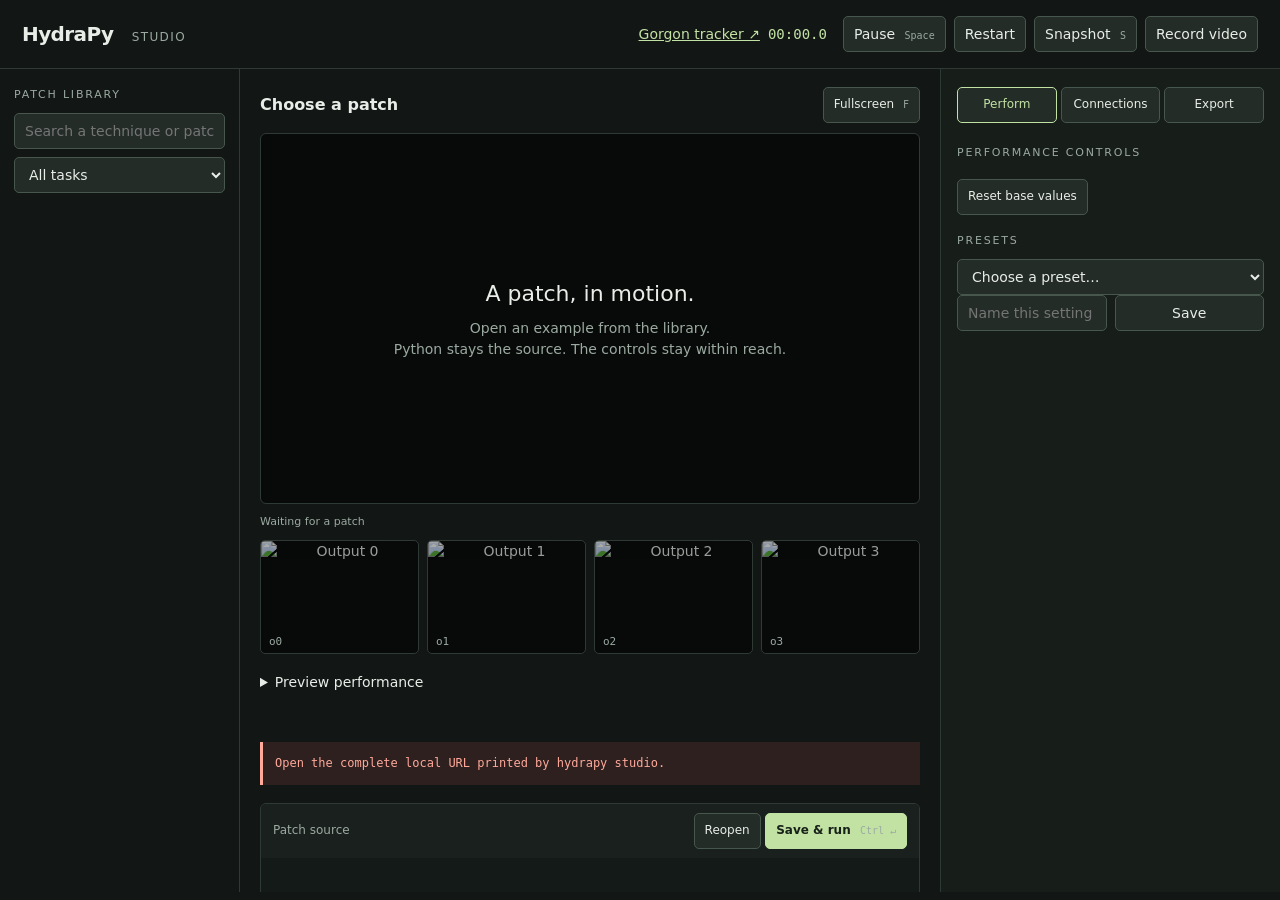
<file: hydrapy/studio.html>
<!doctype html>
<html lang="en">
<head>
<meta charset="utf-8"><meta name="viewport" content="width=device-width, initial-scale=1">
<title>HydraPy Studio</title>
<style>
:root{color-scheme:dark;--bg:#121615;--panel:#1a201e;--line:#303a35;--ink:#e8ede7;--muted:#9baaa1;--accent:#c2e2a4;--warning:#efbf79;--error:#ffa99b}*{box-sizing:border-box}body{margin:0;background:var(--bg);color:var(--ink);font:14px/1.45 system-ui,sans-serif}button,input,select,textarea{font:inherit}button,select,input{background:#232c27;color:var(--ink);border:1px solid #48574d;border-radius:5px;min-height:36px;padding:6px 10px}button{cursor:pointer}button:hover{border-color:var(--accent);background:#2d3b31}button:disabled{opacity:.45;cursor:wait}button.primary{background:var(--accent);border-color:var(--accent);color:#172019;font-weight:650}button.active{border-color:var(--accent);color:var(--accent)}button.danger{border-color:var(--error);color:var(--error)}button:focus-visible,input:focus-visible,textarea:focus-visible,select:focus-visible{outline:2px solid var(--accent);outline-offset:2px}input[type=range]{accent-color:var(--accent);padding:0;min-height:30px;width:100%}input[type=checkbox]{min-height:auto}a{color:var(--accent)}header{display:flex;align-items:center;justify-content:space-between;gap:20px;padding:16px 22px;border-bottom:1px solid var(--line)}.brand{font-size:20px;font-weight:650;letter-spacing:-.6px}.brand span{font-size:12px;font-weight:450;letter-spacing:1.4px;color:var(--muted);margin-left:12px;text-transform:uppercase}.transport{display:flex;align-items:center;gap:8px}.clock{font:14px ui-monospace,monospace;color:var(--accent);margin-right:8px}.layout{display:grid;grid-template-columns:240px minmax(380px,1fr) 340px;height:calc(100vh - 77px)}aside{min-height:0;overflow-y:auto}.library{border-right:1px solid var(--line);padding:18px 14px}.eyebrow{font-size:11px;letter-spacing:1.8px;text-transform:uppercase;color:var(--muted);margin-bottom:10px}.library input,.library select{width:100%;margin-bottom:8px}.library .count{font-size:12px;color:var(--muted);margin:10px 0}.patch-card{display:block;text-align:left;width:100%;margin-bottom:8px;padding:11px;background:var(--panel);border-color:var(--line)}.patch-card.current{border-color:var(--accent)}.patch-card img{display:block;width:100%;aspect-ratio:16/9;object-fit:cover;border-radius:3px;margin-bottom:8px}.patch-card strong{display:block;font-size:13px;font-weight:550}.patch-card small{display:block;color:var(--muted);font-size:11px;margin-top:5px}.tag{color:var(--accent)!important}.main{overflow:auto;min-height:0;padding:18px 20px}.title-row{display:flex;align-items:center;justify-content:space-between;margin-bottom:10px;gap:12px}.title-row h1{font-size:16px;margin:0;font-weight:550;overflow:hidden;text-overflow:ellipsis;white-space:nowrap}.subtle{color:var(--muted);font-size:12px}.preview{background:#080a09;position:relative;aspect-ratio:16/9;display:flex;align-items:center;justify-content:center;border:1px solid var(--line);border-radius:6px;overflow:hidden}.preview>img{width:100%;height:100%;object-fit:contain}.preview>img:not([src]){display:none}.preview .empty{position:absolute;text-align:center;color:var(--muted);padding:24px}.preview .empty strong{display:block;color:var(--ink);font-weight:500;font-size:22px;margin-bottom:8px}.preview:fullscreen{width:100vw;height:100vh;background:#000}.status-strip{display:flex;gap:12px;flex-wrap:wrap;font-size:11px;color:var(--muted);padding:10px 0}.status-strip .on{color:var(--accent)}.status-strip .off{color:var(--warning)}.outputs{display:grid;grid-template-columns:repeat(4,1fr);gap:8px}.output{position:relative;padding:0;overflow:hidden;background:#080a09;border-color:var(--line)}.output img{display:block;width:100%;aspect-ratio:16/9;object-fit:contain;opacity:.65}.output.active img{opacity:1}.output span{display:block;font:11px ui-monospace,monospace;text-align:left;padding:5px 8px;color:var(--muted)}.output.active span{color:var(--accent)}.editor{margin-top:18px;border:1px solid var(--line);border-radius:6px;overflow:hidden}.editor-head{display:flex;justify-content:space-between;align-items:center;background:var(--panel);padding:9px 12px;gap:10px}.editor-head label{font-size:12px;color:var(--muted)}textarea{display:block;width:100%;height:270px;resize:vertical;background:#141a17;color:#dce9db;padding:16px;border:0;outline:none;tab-size:4;line-height:1.7;font:12px/1.7 ui-monospace,SFMono-Regular,Consolas,monospace;white-space:pre;overflow:auto}.editor-foot{font-size:11px;color:var(--muted);padding:7px 12px;border-top:1px solid var(--line)}.inspector{border-left:1px solid var(--line);padding:18px 16px;background:#171d19}.tabs{display:flex;gap:4px;margin-bottom:22px}.tabs button{flex:1;font-size:12px;padding:6px}.section{margin:18px 0}.section label{display:block;color:var(--muted);font-size:12px;margin:9px 0 5px}.section input:not([type=range]),.section select{width:100%}.row{display:flex;align-items:center;gap:8px}.row>*{min-width:0;flex:1}.control{padding:15px 0;border-bottom:1px solid var(--line)}.control-head{display:flex;justify-content:space-between;align-items:center;gap:8px}.control-name{font-size:14px}.control-number{width:88px;min-height:32px;text-align:right;font-family:ui-monospace,monospace}.unit{color:var(--muted);font-size:11px}.control details{margin-top:6px;color:var(--muted);font-size:11px}.control details input,.control details select{font-size:11px;min-height:30px;padding:3px 6px;width:100%}.control details .row{margin-top:7px}.control .description{font-size:11px;color:var(--muted);margin:6px 0}.empty-controls{color:var(--muted);font-size:13px;padding:12px 0}.empty-controls code{color:var(--accent);display:block;white-space:pre-wrap;margin:14px 0;font-size:12px}.connection,.finding,.job{border:1px solid var(--line);padding:11px;border-radius:5px;margin:8px 0;font-size:12px}.connection .state{float:right;color:var(--warning)}.connection .state.active{color:var(--accent)}.connection .state.error{color:var(--error)}.connection pre{font:11px/1.5 ui-monospace,monospace;white-space:pre-wrap;word-break:break-word;color:var(--muted)}.finding strong{display:block;color:var(--warning);font-size:11px;margin-bottom:4px}.finding p{margin:4px 0;color:var(--muted)}progress{width:100%;accent-color:var(--accent);height:8px}.error-box{margin:12px 0;padding:12px;border-left:3px solid var(--error);background:#2e201e;color:var(--error);white-space:pre-wrap;max-height:230px;overflow:auto;font:12px/1.6 ui-monospace,monospace}.notice{color:var(--muted);font-size:12px;margin-top:12px;min-height:20px}.hidden{display:none!important}.shortcut{font:10px ui-monospace,monospace;color:var(--muted);margin-left:5px}.small{font-size:12px}.busy{opacity:.6}#toast{position:fixed;bottom:20px;left:50%;transform:translateX(-50%);max-width:min(700px,90vw);padding:12px 20px;background:#344738;border:1px solid var(--accent);box-shadow:0 4px 32px #0008;border-radius:6px;z-index:10}.library-toggle{display:none}@media(min-width:1600px){.layout{grid-template-columns:270px minmax(500px,1fr) 360px}.main{padding:24px 30px}textarea{height:330px}}@media(max-width:1050px){.layout{grid-template-columns:200px minmax(360px,1fr)}.inspector{grid-column:2;overflow:visible;border-top:1px solid var(--line)}.main{overflow:visible}.layout{height:auto}.library{grid-row:1/3;max-height:calc(100vh - 77px);position:sticky;top:0}.transport .shortcut{display:none}}@media(max-width:680px){header{padding:12px;flex-wrap:wrap;gap:8px}.brand span{display:none}.layout{display:block}.library{display:none;position:static;max-height:400px}.library.open{display:block}.library-toggle{display:block}.main{padding:12px}.inspector{border-left:0;padding:16px}.transport{gap:5px}.transport button{font-size:12px;padding:6px}.clock{font-size:12px}textarea{height:250px}}
</style>
</head>
<body>
<header><div class="brand">HydraPy <span>Studio</span></div><div class="transport"><a id="tracker-link" href="/tracker/">Gorgon tracker ↗</a><span class="clock" id="time">00:00.0</span><button id="play" title="Space to pause">Pause <span class="shortcut">Space</span></button><button id="restart" title="Restart simulation and clear feedback">Restart</button><button id="snapshot" title="Save current frame">Snapshot <span class="shortcut">S</span></button><button id="record">Record video</button></div></header>
<div class="layout">
<aside class="library" id="library"><div class="eyebrow">Patch library</div><input id="search" aria-label="Search patches" placeholder="Search a technique or patch…"><select id="category" aria-label="Filter patches by task"><option value="">All tasks</option><option>Recent</option></select><div class="count" id="count"></div><div id="patches"></div></aside>
<main class="main"><div class="title-row"><button class="library-toggle" id="browse">Patches</button><h1 id="patch-title">Choose a patch</h1><button id="fullscreen" class="small">Fullscreen <span class="shortcut">F</span></button></div>
<div class="preview" id="preview-box"><div class="empty" id="empty"><strong>A patch, in motion.</strong>Open an example from the library.<br>Python stays the source. The controls stay within reach.</div><img id="preview" alt="Live patch output"></div>
<div class="status-strip" id="status"><span>Waiting for a patch</span></div><div class="outputs" id="outputs"></div>
<details class="section"><summary>Preview performance</summary><label><input id="preview-profile" type="checkbox" style="width:auto"> Measure GPU render time</label><pre id="preview-metrics" class="subtle" style="white-space:pre-wrap">Waiting for preview frames.</pre></details>
<div class="notice" id="notice" role="status"></div><pre class="error-box hidden" id="error" role="alert"></pre>
<section class="editor"><div class="editor-head"><label for="source">Patch source <span id="dirty"></span></label><div><button id="reopen" class="small">Reopen</button> <button id="save" class="primary small">Save & run <span class="shortcut">Ctrl ↵</span></button></div></div><textarea id="source" spellcheck="false" autocapitalize="off" autocomplete="off" aria-label="Python patch source"></textarea><div class="editor-foot" id="editor-foot">Changes run when saved. Failed edits keep the previous patch.</div></section>
</main>
<aside class="inspector"><nav class="tabs" aria-label="Inspector"><button data-tab="perform" class="active">Perform</button><button data-tab="connections">Connections</button><button data-tab="export">Export</button></nav>
<section id="perform" class="tab"><div class="eyebrow">Performance controls</div><div id="controls"></div><div class="section"><button id="reset-controls" class="small">Reset base values</button></div><div class="section"><div class="eyebrow">Presets</div><select id="presets" aria-label="Saved presets"><option value="">Choose a preset…</option></select><div class="row"><input id="preset-name" aria-label="Preset name" placeholder="Name this setting"><button id="preset-save">Save</button></div></div></section>
<section id="connections" class="tab hidden"><div class="eyebrow">Connections</div><p class="subtle">Review the routes declared in your patch. Enable them when you are ready to connect.</p><button id="arm" class="primary">Enable connections</button><div id="routes"></div><div class="section"><button id="device-scan">List available devices</button><pre id="devices" class="subtle" style="white-space:pre-wrap"></pre></div></section>
<section id="export" class="tab hidden"><div class="eyebrow">Export the patch</div><p class="subtle">Offline exports start at zero with the current controls. Video recording captures the performance in real time.</p><div class="section"><div class="row"><div><label for="format">Format</label><select id="format"><option value="mp4">MP4 video</option><option value="html">Standalone HTML</option><option value="png">PNG at current time</option><option value="gif">Animated GIF</option></select></div><div><label for="backend">Renderer</label><select id="backend"><option value="gl">GL</option><option value="cpu">CPU</option></select></div></div><div class="row"><div><label for="seconds">Seconds</label><input id="seconds" type="number" value="10" min="0.01" step="1"></div><div><label for="fps">Frames / second</label><input id="fps" type="number" value="30" min="1" max="120"></div></div><div class="row"><div><label for="width">Width</label><input id="width" type="number" value="1280" min="16" max="4096"></div><div><label for="height">Height</label><input id="height" type="number" value="720" min="16" max="4096"></div></div><label for="encoder">Video encoder</label><select id="encoder"><option value="auto">Auto · hardware when available</option><option value="software">Software</option><option value="nvenc">NVIDIA NVENC</option><option value="videotoolbox">Apple VideoToolbox</option></select><label for="audio">Audio file (optional, within workspace)</label><input id="audio" placeholder="media/track.flac"><p class="subtle">The selected audio file is muxed into MP4. Without one, a declared Soundtrack is used if present.</p></div><div class="row"><button id="check">Check compatibility</button><button id="export-run" class="primary">Export</button></div><div id="compatibility"></div><div class="section"><div class="eyebrow">Jobs</div><div id="jobs"><p class="subtle">Exports appear here.</p></div></div></section>
</aside></div><div id="toast" role="status" class="hidden"></div>
<script>
'use strict';
const $ = id => document.getElementById(id),
  token = location.hash.slice(1);
$('tracker-link').href = '/tracker/#' + token;
let state = {},
  entries = [],
  editorPath = null,
  version = null,
  dirty = false,
  controlKey = '',
  routeKey = '',
  jobKey = '',
  imgURL = null,
  pollBusy = false,
  toastTimer;
const headers = {
  'X-Hydrapy-Token': token,
  'Content-Type': 'application/json'
};
const el = (tag, text, cls) => {
  let e = document.createElement(tag);
  if (text !== undefined) e.textContent = text;
  if (cls) e.className = cls;
  return e
};
async function api(name, data) {
  let r = await fetch('/api/' + name, {
    method: data === undefined ? 'GET' : 'POST',
    headers,
    body: data === undefined ? undefined : JSON.stringify(data)
  });
  let result = await r.json();
  if (!r.ok) throw new Error(result.error || r.statusText);
  return result
}

function toast(text) {
  $('toast').textContent = text;
  $('toast').classList.remove('hidden');
  clearTimeout(toastTimer);
  toastTimer = setTimeout(() => $('toast').classList.add('hidden'), 5000)
}
async function act(name, data = {}) {
  const changesPreview = ['load', 'save', 'restart', 'connections', 'output'].includes(name);
  try {
    if (changesPreview) {
      previewMutations++;
      previewKey = '';
      previewRevision++;
      if (previewController) previewController.abort();
    }
    return await api(name, data)
  } catch (e) {
    toast(e.message);
    throw e
  } finally {
    if (changesPreview) {
      previewMutations--;
      poll();
    }
  }
}

function markDirty(v) {
  dirty = v;
  $('dirty').textContent = v ? '· unsaved' : ''
}

function setSource(result) {
  editorPath = result.path;
  version = result.version;
  $('source').value = result.source;
  markDirty(false);
  $('editor-foot').textContent = result.path + ' · Ctrl/Cmd + Enter to save and run'
}
async function openPatch(path) {
  if (dirty && !confirm('Discard unsaved editor changes?')) return;
  try {
    let r = await act('source', {
      path
    });
    setSource(r);
    await act('load', {
      path
    });
    $('library').classList.remove('open');
    await presets()
  } catch (e) {}
}
async function reopen() {
  if (!editorPath) return;
  if (dirty && !confirm('Discard unsaved editor changes?')) return;
  try {
    setSource(await act('source', {
      path: editorPath
    }))
  } catch (e) {}
}
async function save() {
  if (!editorPath) return;
  let source = $('source').value;
  $('save').disabled = true;
  try {
    setSource(await act('save', {
      path: editorPath,
      version,
      source
    }));
    toast('Saved and running.')
  } catch (e) {
    try {
      let disk = await api('source', {
        path: editorPath
      });
      if (disk.source === source) {
        version = disk.version;
        markDirty(false)
      }
    } catch (_) {}
  } finally {
    $('save').disabled = false
  }
}

function drawLibrary() {
  let q = $('search').value.toLowerCase(),
    category = $('category').value;
  let rows = entries.filter(x => (x.title + ' ' + x.path + ' ' + x.description + ' ' + x.tags.join(' ')).toLowerCase().includes(q) && (!category || (category === 'Recent' ? (state.recent || []).includes(x.path) : x.tags.includes(category))));
  $('count').textContent = rows.length + ' patches';
  $('patches').replaceChildren();
  for (let p of rows) {
    let b = el('button', undefined, 'patch-card' + (p.path === state.path ? ' current' : ''));
    b.title = p.description;
    let img = p.preview ? el('img') : null;
    if (img) {
      img.alt = 'Preview of ' + p.title;
      fetch('/api/preview?path=' + encodeURIComponent(p.preview), {
        headers
      }).then(r => r.ok ? r.blob() : null).then(blob => {
        if (blob) {
          let u = URL.createObjectURL(blob);
          img.src = u;
          img.onload = () => URL.revokeObjectURL(u)
        }
      });
      b.append(img)
    }
    b.append(el('strong', p.title), el('small', p.tags.join(' · '), 'tag'), el('small', p.controls ? 'Performance controls' : 'Edit parameters in source'));
    b.onclick = () => openPatch(p.path);
    $('patches').append(b)
  }
}
async function loadCatalog() {
  let r = await api('catalog');
  entries = r.patches;
  let tags = [...new Set(entries.flatMap(x => x.tags))].sort();
  for (let t of tags) $('category').append(new Option(t, t));
  drawLibrary()
}

function renderControls() {
  let key = JSON.stringify([state.path, (state.controls || []).map(p => [p.name, p.min, p.max, p.step, p.scale, p.unit, p.group, p.description])]);
  if (key === controlKey) {
    for (let p of state.controls || []) {
      let box = [...$('controls').children].find(e => e.dataset.name === p.name);
      if (!box || box.contains(document.activeElement)) continue;
      box.querySelector('.control-number').value = p.value;
      box.querySelector('[type=range]').value = p.scale === 'log' ? Math.log(Math.max(p.min, p.value)) : p.value;
      let kind = box.querySelector('select');
      if (p.modulation === 'patch' && ![...kind.options].some(o => o.value === 'patch')) kind.append(new Option('Declared in patch', 'patch'));
      kind.value = p.modulation;
      let nums = box.querySelectorAll('details input');
      nums[0].value = p.depth;
      nums[1].value = p.rate
    }
    return
  }
  controlKey = key;
  $('controls').replaceChildren();
  if (!(state.controls || []).length) {
    let x = el('div', undefined, 'empty-controls');
    x.append(el('div', 'This patch has no exposed controls.'), el('code', "motion = Param('motion', 0.2,\n    min=0, max=2, unit='Hz')"), el('div', 'Use the named value in your chain. Only the controls you declare appear here.'));
    $('controls').append(x);
    return
  }
  let group = '';
  for (let p of state.controls) {
    if (p.group !== group) {
      $('controls').append(el('div', p.group, 'eyebrow'));
      group = p.group
    }
    let box = el('div', undefined, 'control');
    box.dataset.name = p.name;
    let head = el('div', undefined, 'control-head'),
      name = el('label', p.name, 'control-name'),
      n = el('input', undefined, 'control-number');
    n.type = 'number';
    n.step = p.step;
    n.value = p.value;
    n.setAttribute('aria-label', p.name + ' value');
    head.append(name, el('span', p.unit, 'unit'), n);
    let slider = el('input');
    slider.type = 'range';
    slider.setAttribute('aria-label', p.name);
    slider.min = p.scale === 'log' ? Math.log(p.min) : p.min;
    slider.max = p.scale === 'log' ? Math.log(p.max) : p.max;
    slider.step = p.scale === 'log' ? 'any' : p.step;
    slider.value = p.scale === 'log' ? Math.log(Math.max(p.min, p.value)) : p.value;
    let timer;

    function send(v) {
      n.value = v;
      clearTimeout(timer);
      timer = setTimeout(() => act('controls', {
        values: {
          [p.name]: {
            value: Number(v)
          }
        }
      }).catch(() => {}), 45)
    }
    slider.oninput = () => send(p.scale === 'log' ? Math.exp(Number(slider.value)) : Number(slider.value));
    n.onchange = () => {
      slider.value = p.scale === 'log' ? Math.log(Math.max(p.min, Number(n.value))) : n.value;
      send(n.value)
    };
    box.append(head, slider);
    if (p.description) box.append(el('div', p.description, 'description'));
    let details = el('details'),
      summary = el('summary', 'Modulation'),
      row = el('div', undefined, 'row'),
      kind = el('select'),
      depth = el('input'),
      rate = el('input');
    for (let k of ['none', 'lfo', 'beat', ...(p.declared ? ['patch'] : [])]) kind.append(new Option({
      none: 'None',
      lfo: 'Sine LFO',
      beat: 'Beat envelope',
      patch: 'Declared in patch'
    } [k], k));
    kind.value = p.modulation;
    kind.setAttribute('aria-label', p.name + ' modulation');
    depth.type = rate.type = 'number';
    depth.step = '0.01';
    rate.step = '0.01';
    rate.min = '0.001';
    depth.value = p.depth;
    rate.value = p.rate;
    depth.setAttribute('aria-label', p.name + ' modulation depth');
    rate.setAttribute('aria-label', p.name + ' modulation rate');
    depth.title = 'Depth in parameter units';
    rate.title = 'LFO: Hz. Beat envelope: cycles per beat.';
    for (let x of [kind, depth, rate]) x.onchange = () => act('controls', {
      values: {
        [p.name]: {
          modulation: kind.value,
          depth: Number(depth.value),
          rate: Number(rate.value)
        }
      }
    }).catch(() => {});
    row.append(kind, depth, rate);
    details.append(summary, row, el('p', 'Source · depth · rate. Slider bounds are suggestions.'));
    box.append(details);
    $('controls').append(box)
  }
}

function renderConnections() {
  let key = JSON.stringify(state.connections);
  if (key === routeKey) return;
  routeKey = key;
  $('routes').replaceChildren();
  for (let r of state.connections || []) {
    let box = el('div', undefined, 'connection');
    box.append(el('span', r.state, 'state ' + r.state), el('strong', r.kind), el('pre', r.description), el('div', r.channels.length ? 'Channels: ' + r.channels.join(', ') : ''));
    if (r.routes.length) box.append(el('pre', r.routes.join('\n')));
    if (r.error) box.append(el('div', r.error));
    $('routes').append(box)
  }
  if (!(state.connections || []).length) $('routes').append(el('p', 'No hardware or stream routes declared.', 'subtle'))
}

function renderJobs() {
  let key = JSON.stringify(state.jobs);
  if (key === jobKey) return;
  jobKey = key;
  if (!(state.jobs || []).length) return;
  $('jobs').replaceChildren();
  for (let j of [...state.jobs].reverse()) {
    let box = el('div', undefined, 'job');
    box.append(el('strong', j.format.toUpperCase() + ' · ' + j.state));
    if (j.state === 'running' || j.state === 'queued') {
      let p = el('progress');
      p.max = 1;
      p.value = j.progress || 0;
      box.append(p, el('div', Math.round((j.progress || 0) * 100) + '% ' + (j.encoder || '')))
    }
    if (j.state === 'error') box.append(el('p', j.error));
    if (j.state === 'done') {
      let b = el('button', 'Download');
      b.onclick = () => download(j.file);
      box.append(el('p', j.encoder || ''), b)
    }
    $('jobs').append(box)
  }
}
async function download(path) {
  try {
    let r = await fetch('/api/file?path=' + encodeURIComponent(path), {
      headers
    });
    if (!r.ok) throw new Error('Download unavailable');
    let u = URL.createObjectURL(await r.blob()),
      a = el('a');
    a.href = u;
    a.download = path.split('/').pop();
    a.click();
    setTimeout(() => URL.revokeObjectURL(u), 10000)
  } catch (e) {
    toast(e.message)
  }
}
async function presets() {
  if (!state.path && !editorPath) return;
  try {
    let r = await api('presets', {});
    $('presets').replaceChildren(new Option('Choose a preset…', ''));
    for (let n of r.names) $('presets').append(new Option(n, n))
  } catch (e) {}
}

// Independent, sequential next-frame requests: no interval queues, overlapping
// decodes, or accumulated video frames. State/controls keep their slower poll.
let previewKey = '', previewRevision = 0, previewAfter = -1, previewMutations = 0;
let previewBusy = false, previewController = null;
const previewStats = window.hydrapyPreview = {frames: 0, fps: 0, samples: [], error: ''};
let previewSampleStart = performance.now(), previewSampleFrames = 0;
performance.addEventListener('resourcetimingbufferfull', () => performance.clearResourceTimings());

function syncPreview() {
  const key = !previewMutations && !document.hidden && state.path ? state.preview_generation + ':' + state.output : '';
  if (key !== previewKey) {
    previewKey = key;
    previewRevision++;
    previewAfter = -1;
    previewSampleStart = performance.now();
    previewSampleFrames = 0;
    if (previewController) previewController.abort();
  }
  if (key && !previewBusy) previewFrame();
}

async function previewFrame() {
  if (previewBusy || !previewKey || document.hidden) return;
  previewBusy = true;
  const revision = previewRevision, output = state.output;
  const controller = previewController = new AbortController();
  const current = () => revision === previewRevision && !document.hidden && !controller.signal.aborted;
  const started = performance.now();
  const url = '/api/frame?output=' + output + '&after=' + previewAfter;
  let objectURL = null, retry = 0;
  try {
    const response = await fetch(url, {headers, signal: controller.signal});
    const received = performance.now();
    if (response.status === 204) { retry = 50; return; }
    if (!response.ok) throw new Error('Preview HTTP ' + response.status);
    const blob = await response.blob(), bodyEnd = performance.now();
    if (!current()) return;
    const sequence = Number(response.headers.get('X-Preview-Sequence'));
    if (sequence <= previewAfter) return;
    const timing = {};
    for (const part of (response.headers.get('Server-Timing') || '').split(',')) {
      const match = part.trim().match(/^(\w+);dur=([\d.]+)/);
      if (match) timing[match[1]] = Number(match[2]);
    }
    const resource = performance.getEntriesByName(new URL(url, location.href).href).pop();
    objectURL = URL.createObjectURL(blob);
    const nextImage = new Image();
    nextImage.id = 'preview';
    nextImage.alt = 'Live patch output';
    nextImage.src = objectURL;
    const decodeStart = performance.now();
    await nextImage.decode();
    const decoded = performance.now();
    await new Promise(resolve => requestAnimationFrame(resolve));
    if (!current()) return;
    $('preview').replaceWith(nextImage);
    if (imgURL) URL.revokeObjectURL(imgURL);
    imgURL = objectURL;
    objectURL = null;
    previewAfter = sequence;
    const displayed = performance.now();
    const sample = {sequence, output, ...timing,
      request_ms: bodyEnd - started,
      transfer_ms: resource ? resource.responseEnd - resource.responseStart : null,
      ttfb_ms: resource ? resource.responseStart - resource.requestStart : null,
      body_read_ms: bodyEnd - received,
      decode_ms: decoded - decodeStart,
      display_wait_ms: displayed - decoded,
      response_to_display_ms: displayed - received,
      // Server and browser monotonic clocks have different origins. This is an
      // estimate from durations, excluding first-byte transit and physical scanout.
      frame_age_estimate_ms: Number(response.headers.get('X-Preview-Age-Ms')) + displayed - received};
    previewStats.samples.push(sample);
    if (previewStats.samples.length > 300) previewStats.samples.shift();
    previewStats.frames++;
    previewSampleFrames++;
    previewStats.error = '';
    if (displayed - previewSampleStart >= 500) {
      previewStats.fps = previewSampleFrames * 1000 / (displayed - previewSampleStart);
      previewSampleStart = displayed;
      previewSampleFrames = 0;
      const ms = v => v == null ? 'off / unavailable' : v.toFixed(1) + ' ms';
      $('preview-metrics').textContent = previewStats.fps.toFixed(1) + ' preview fps\n' +
        'Render CPU: ' + ms(sample.render_cpu_ms) + ' · GPU: ' + ms(sample.gpu_ms) + '\n' +
        'Readback: ' + ms(sample.readback_ms) + ' · Encode wait: ' + ms(sample.encode_wait_ms) + ' · JPEG: ' + ms(sample.jpeg_ms) + '\n' +
        'Transfer: ' + ms(sample.transfer_ms) + ' · Decode: ' + ms(sample.decode_ms) + ' · Display scheduling: ' + ms(sample.display_wait_ms) + '\n' +
        'Frame age estimate: ' + ms(sample.frame_age_estimate_ms);
    }
  } catch (e) {
    if (e.name !== 'AbortError') {
      previewStats.error = e.message;
      $('preview-metrics').textContent = 'Preview retrying: ' + e.message;
      retry = 500;
    }
  } finally {
    if (objectURL) URL.revokeObjectURL(objectURL);
    previewBusy = false;
    if (previewController === controller) previewController = null;
    if (previewKey && !document.hidden) setTimeout(previewFrame, retry);
  }
}
document.addEventListener('visibilitychange', syncPreview);
$('preview-profile').onchange = () => act('preview_profile', {
  enabled: $('preview-profile').checked
}).catch(() => {});

async function poll() {
  if (pollBusy) return;
  pollBusy = true;
  try {
    const revision = previewRevision;
    let prevPath = state.path;
    const next = await api('state');
    if (revision !== previewRevision) return;
    state = next;
    syncPreview();
    let t = state.time || 0;
    $('time').textContent = String(Math.floor(t / 60)).padStart(2, '0') + ':' + (t % 60).toFixed(1).padStart(4, '0');
    $('play').textContent = state.playing ? 'Pause' : 'Play';
    $('record').textContent = state.recording ? 'Stop recording' : 'Record video';
    $('record').classList.toggle('danger', !!state.recording);
    $('arm').textContent = state.armed ? 'Disconnect' : 'Enable connections';
    $('arm').classList.toggle('danger', !!state.armed);
    $('patch-title').textContent = state.path ? state.path.split('/').pop() : 'Choose a patch';
    $('empty').classList.toggle('hidden', !!state.path);
    $('notice').textContent = state.notice || '';
    if (state.tracker_enabled) $('notice').textContent += ' Gorgon automation is driving its bound base values.';
    const error = [state.error, state.preview_error, state.preview && state.preview.error].filter(Boolean).join('\n');
    $('error').textContent = error;
    $('error').classList.toggle('hidden', !error);
    $('preview-profile').checked = !!state.preview_profile;
    $('status').replaceChildren(el('span', state.playing ? '● Playing' : 'Ⅱ Paused', state.playing ? 'on' : ''), el('span', (state.fps || 0).toFixed(1) + ' fps'), el('span', (state.size || []).join(' × ')), el('span', state.backend || ''), el('span', (state.clock || 'Internal') + ' · ' + (state.bpm || 0).toFixed(1) + ' BPM'), el('span', state.simulation_fps ? 'Image updates ' + state.simulation_fps + ' fps' : 'Continuous image'), el('span', state.armed ? 'Connections enabled' : 'Connections disconnected', state.armed ? 'on' : 'off'));
    $('status').title = state.backend_note || '';
    for (let b of $('outputs').children) {
      let id = b.dataset.output;
      b.classList.toggle('active', id === state.output);
      let img = b.querySelector('img');
      img.style.visibility = state.thumbnails && state.thumbnails[id] ? 'visible' : 'hidden';
      if (state.thumbnails && state.thumbnails[id]) {
        const src = 'data:image/jpeg;base64,' + state.thumbnails[id];
        if (img.getAttribute('src') !== src) img.src = src;
      }
      b.querySelector('span').textContent = id + ((state.outputs || []).includes(id) ? '' : ' · unassigned')
    }
    renderControls();
    renderConnections();
    renderJobs();
    if (prevPath !== state.path) {
      drawLibrary();
      if (state.path && !editorPath) setSource(await api('source', {
        path: state.path
      }));
      await presets()
    }
  } catch (e) {
    $('notice').textContent = 'Waiting for the local workspace: ' + e.message
  } finally {
    pollBusy = false
  }
}
for (let i = 0; i < 4; i++) {
  let b = el('button', undefined, 'output');
  b.dataset.output = 'o' + i;
  b.setAttribute('aria-label', 'Show output ' + i);
  let img = el('img');
  img.alt = 'Output ' + i;
  b.append(img, el('span', 'o' + i));
  b.onclick = () => act('output', {
    index: i
  }).catch(() => {});
  $('outputs').append(b)
}
for (let b of document.querySelectorAll('[data-tab]')) b.onclick = () => {
  for (let t of document.querySelectorAll('.tab')) t.classList.toggle('hidden', t.id !== b.dataset.tab);
  for (let x of document.querySelectorAll('[data-tab]')) x.classList.toggle('active', x === b)
};
$('source').oninput = () => markDirty(true);
$('source').onkeydown = e => {
  if (e.key === 'Tab') {
    e.preventDefault();
    let x = e.target,
      a = x.selectionStart,
      b = x.selectionEnd;
    x.setRangeText('    ', a, b, 'end');
    markDirty(true)
  }
};
$('search').oninput = $('category').onchange = drawLibrary;
$('browse').onclick = () => $('library').classList.toggle('open');
$('save').onclick = save;
$('reopen').onclick = reopen;
$('play').onclick = () => act('pause', {}).catch(() => {});
$('restart').onclick = () => act('restart', {}).catch(() => {});
$('fullscreen').onclick = () => document.fullscreenElement ? document.exitFullscreen() : $('preview-box').requestFullscreen();
$('snapshot').onclick = async () => {
  try {
    let r = await act('snapshot');
    await download(r.file)
  } catch (e) {}
};
$('record').onclick = async () => {
  try {
    let r = await act('record');
    if (r.file) await download(r.file)
  } catch (e) {}
};
$('arm').onclick = () => act('connections', {
  armed: !state.armed
}).catch(() => {});
$('device-scan').onclick = async () => {
  try {
    $('devices').textContent = JSON.stringify(await act('devices'), null, 2)
  } catch (e) {}
};
$('reset-controls').onclick = () => act('reset_controls').catch(() => {});
$('preset-save').onclick = async () => {
  try {
    await act('preset_save', {
      name: $('preset-name').value
    });
    await presets();
    toast('Preset saved.')
  } catch (e) {}
};
$('presets').onchange = async () => {
  if (!$('presets').value) return;
  try {
    await act('preset_load', {
      name: $('presets').value
    });
    controlKey = '';
    toast('Preset loaded.')
  } catch (e) {}
};
async function check() {
  let target = $('format').value === 'html' ? 'html' : $('backend').value;
  let r = await act('check', {
    target
  });
  $('compatibility').replaceChildren(el('p', r.ready ? 'Ready for ' + target + '. Review the notes below.' : 'This export needs changes.', 'subtle'));
  for (let f of r.findings) {
    let box = el('div', undefined, 'finding');
    box.append(el('strong', f.status + ' · ' + f.path), el('p', f.message));
    $('compatibility').append(box)
  }
  return r
}
$('check').onclick = () => check().catch(() => {});
$('export-run').onclick = async () => {
  try {
    let c = await check();
    if (!c.ready) return;
    await act('export', {
      format: $('format').value,
      backend: $('backend').value,
      seconds: Number($('seconds').value),
      fps: Number($('fps').value),
      size: [Number($('width').value), Number($('height').value)],
      encoder: $('encoder').value,
      audio: $('audio').value
    });
    toast('Export started.')
  } catch (e) {}
};
let mouseTimer = 0;
$('preview-box').onpointermove = e => {
  if (Date.now() - mouseTimer < 80) return;
  mouseTimer = Date.now();
  let r = e.currentTarget.getBoundingClientRect();
  api('mouse', {
    x: (e.clientX - r.left) / r.width,
    y: 1 - (e.clientY - r.top) / r.height
  }).catch(() => {})
};
window.addEventListener('keydown', e => {
  if ((e.ctrlKey || e.metaKey) && e.key === 'Enter') {
    e.preventDefault();
    save();
    return
  }
  if (['INPUT', 'TEXTAREA', 'SELECT'].includes(document.activeElement.tagName)) return;
  if (e.key === ' ') {
    e.preventDefault();
    $('play').click()
  } else if (/^[1-4]$/.test(e.key)) {
    act('output', {
      index: Number(e.key) - 1
    }).catch(() => {})
  } else if (e.key === 's') $('snapshot').click();
  else if (e.key === 'f') $('fullscreen').click()
});
window.addEventListener('beforeunload', e => {
  if (dirty) {
    e.preventDefault();
    e.returnValue = ''
  }
});
if (!token) {
  $('error').textContent = 'Open the complete local URL printed by hydrapy studio.';
  $('error').classList.remove('hidden')
} else {
  loadCatalog().catch(e => toast(e.message));
  poll();
  setInterval(poll, 250)
}
</script>
</body></html>
</file>
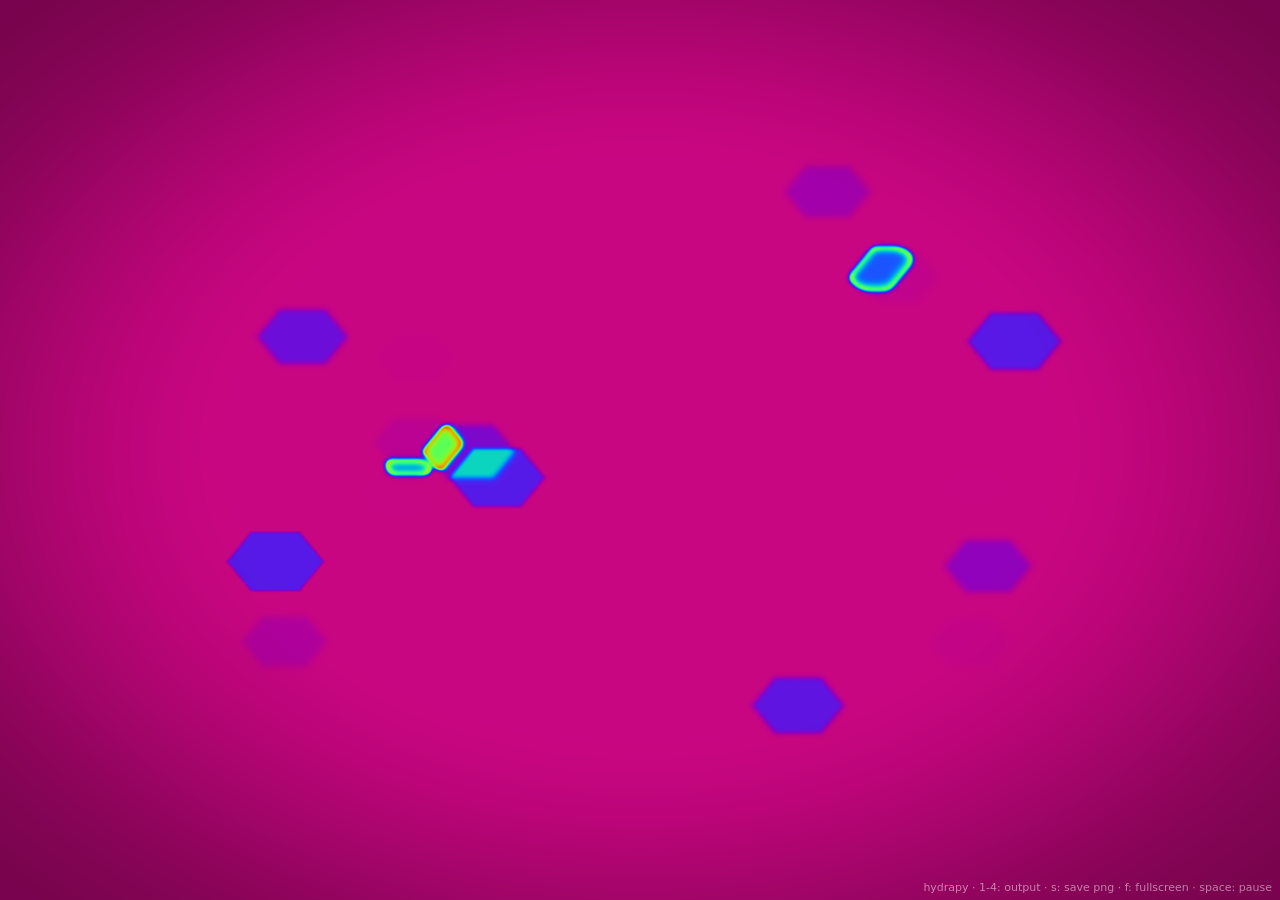
<file: patches/00_showreel.html>
<!doctype html>
<html>
<head>
<meta charset="utf-8">
<meta name="viewport" content="width=device-width, initial-scale=1">
<title>00_showreel.py</title>
<style>
  html, body { margin: 0; height: 100%; background: #000; overflow: hidden; }
  canvas { display: block; width: 100%; height: 100%; }
  #overlay { position: fixed; inset: 0; display: flex; align-items: center; justify-content: center;
             color: #ddd; font: 16px/1.4 system-ui, sans-serif; background: rgba(0,0,0,.85); cursor: pointer; }
  #err { position: fixed; left: 0; top: 0; right: 0; max-height: 50%; overflow: auto; margin: 0; padding: 12px;
         color: #f88; background: rgba(0,0,0,.9); font: 12px/1.4 ui-monospace, monospace; white-space: pre-wrap; display: none; }
  #hud { position: fixed; right: 8px; bottom: 6px; color: rgba(255,255,255,.5); font: 11px system-ui, sans-serif; }
</style>
</head>
<body>
<canvas id="c"></canvas>
<pre id="err"></pre>
<div id="overlay" style="display:none">click to start</div>
<div id="hud">hydrapy &middot; 1-4: output &middot; s: save png &middot; f: fullscreen &middot; space: pause</div>
<script>

function __fract(x){return x-Math.floor(x);}
function __hash11(x){return __fract(Math.sin(x*12.9898+78.233)*43758.5453);}
function __smoothstep(t){t=Math.min(Math.max(t,0),1);return t*t*(3-2*t);}
function __drift(x,seed){var i=Math.floor(x),a=__hash11(i+seed),b=__hash11(i+1+seed);return a+(b-a)*__smoothstep(x-i);}
function __env(p,a,d,c,lo,hi){var u=p<a?p/a:Math.pow(Math.max(0,1-(p-a)/d),c);return lo+(hi-lo)*u;}
function __table(tbl,rate,t){var x=t*rate,n=tbl.length,i=Math.floor(x)%n,j=(i+1)%n,f=x-Math.floor(x);return tbl[i]+(tbl[j]-tbl[i])*f;}
var __EASE={linear:function(t){return t;},easeInQuad:function(t){return t*t;},easeOutQuad:function(t){return t*(2-t);},
easeInOutQuad:function(t){return t<0.5?2*t*t:-1+(4-2*t)*t;},easeInCubic:function(t){return t*t*t;},easeOutCubic:function(t){return Math.pow(t-1,3)+1;},
easeInOutCubic:function(t){return t<0.5?4*t*t*t:(t-1)*(2*t-2)*(2*t-2)+1;},easeInQuart:function(t){return t*t*t*t;},easeOutQuart:function(t){return 1-Math.pow(t-1,4);},
easeInOutQuart:function(t){return t<0.5?8*t*t*t*t:1-8*Math.pow(t-1,4);},easeInQuint:function(t){return Math.pow(t,5);},easeOutQuint:function(t){return 1+Math.pow(t-1,5);},
easeInOutQuint:function(t){return t<0.5?16*Math.pow(t,5):1+16*Math.pow(t-1,5);},sin:function(t){return 0.5-0.5*Math.cos(Math.PI*t);}};
function __seq(arr,speed,smooth,offset,ease,time,bpm){var n=arr.length;var index=time*speed*(bpm/60)+offset;
 if(smooth!==0){var e=__EASE[ease]||__EASE.linear;var _i=index-smooth/2;var cur=arr[Math.floor(((_i%n)+n)%n)];var nxt=arr[Math.floor((((_i+1)%n)+n)%n)];
  var t=Math.min(((_i%1)+1)%1/smooth,1);return e(t)*(nxt-cur)+cur;}
 return arr[Math.floor(((index%n)+n)%n)];}

var SPEC = {"display": "o0", "bpm": 120.0, "speed": 1.0, "outputs": [{"name": "o0", "passes": [{"target": "o0", "source": "precision highp float;\nuniform float time;\nuniform vec2 resolution;\nuniform vec2 mouse;\nuniform sampler2D prevBuffer;\nuniform sampler2D tex_o3;\nuniform float u_0;\n\nvec3 _mod289(vec3 x) { return x - floor(x * (1.0 / 289.0)) * 289.0; }\nvec4 _mod289(vec4 x) { return x - floor(x * (1.0 / 289.0)) * 289.0; }\nvec4 _permute(vec4 x) { return _mod289(((x*34.0)+1.0)*x); }\nvec4 _taylorInvSqrt(vec4 r) { return 1.79284291400159 - 0.85373472095314 * r; }\nfloat _noise(vec3 v){\n  const vec2 C = vec2(1.0/6.0, 1.0/3.0);\n  const vec4 D = vec4(0.0, 0.5, 1.0, 2.0);\n  vec3 i  = floor(v + dot(v, C.yyy));\n  vec3 x0 = v - i + dot(i, C.xxx);\n  vec3 g = step(x0.yzx, x0.xyz);\n  vec3 l = 1.0 - g;\n  vec3 i1 = min(g.xyz, l.zxy);\n  vec3 i2 = max(g.xyz, l.zxy);\n  vec3 x1 = x0 - i1 + C.xxx;\n  vec3 x2 = x0 - i2 + C.yyy;\n  vec3 x3 = x0 - D.yyy;\n  i = _mod289(i);\n  vec4 p = _permute(_permute(_permute(\n             i.z + vec4(0.0, i1.z, i2.z, 1.0))\n           + i.y + vec4(0.0, i1.y, i2.y, 1.0))\n           + i.x + vec4(0.0, i1.x, i2.x, 1.0));\n  float n_ = 0.142857142857;\n  vec3 ns = n_ * D.wyz - D.xzx;\n  vec4 j = p - 49.0 * floor(p * ns.z * ns.z);\n  vec4 x_ = floor(j * ns.z);\n  vec4 y_ = floor(j - 7.0 * x_);\n  vec4 x = x_ * ns.x + ns.yyyy;\n  vec4 y = y_ * ns.x + ns.yyyy;\n  vec4 h = 1.0 - abs(x) - abs(y);\n  vec4 b0 = vec4(x.xy, y.xy);\n  vec4 b1 = vec4(x.zw, y.zw);\n  vec4 s0 = floor(b0)*2.0 + 1.0;\n  vec4 s1 = floor(b1)*2.0 + 1.0;\n  vec4 sh = -step(h, vec4(0.0));\n  vec4 a0 = b0.xzyw + s0.xzyw*sh.xxyy;\n  vec4 a1 = b1.xzyw + s1.xzyw*sh.zzww;\n  vec3 p0 = vec3(a0.xy, h.x);\n  vec3 p1 = vec3(a0.zw, h.y);\n  vec3 p2 = vec3(a1.xy, h.z);\n  vec3 p3 = vec3(a1.zw, h.w);\n  vec4 norm = _taylorInvSqrt(vec4(dot(p0,p0), dot(p1,p1), dot(p2,p2), dot(p3,p3)));\n  p0 *= norm.x; p1 *= norm.y; p2 *= norm.z; p3 *= norm.w;\n  vec4 m = max(0.6 - vec4(dot(x0,x0), dot(x1,x1), dot(x2,x2), dot(x3,x3)), 0.0);\n  m = m * m;\n  return 42.0 * dot(m*m, vec4(dot(p0,x0), dot(p1,x1), dot(p2,x2), dot(p3,x3)));\n}\nfloat _hash21(vec2 p) { return fract(sin(dot(p, vec2(127.1, 311.7))) * 43758.5453); }\nfloat _hash31(vec3 p) { return fract(sin(dot(p, vec3(127.1, 311.7, 74.7))) * 43758.5453); }\nvec2 _hash22(vec2 p) { return fract(sin(vec2(dot(p, vec2(127.1, 311.7)), dot(p, vec2(269.5, 183.3)))) * 43758.5453); }\nfloat _hash11(float x) { return fract(sin(x * 12.9898 + 78.233) * 43758.5453); }\nfloat _h11(float p) { p = fract(p * .1031); p *= p + 33.33; p *= p + p; return fract(p); }\nfloat _h21(vec2 p) { vec3 p3 = fract(vec3(p.xyx) * .1031); p3 += dot(p3, p3.yzx + 33.33); return fract((p3.x + p3.y) * p3.z); }\nvec2 _h22(vec2 p) { vec3 p3 = fract(vec3(p.xyx) * vec3(.1031, .1030, .0973)); p3 += dot(p3, p3.yzx + 33.33); return fract((p3.xx + p3.yz) * p3.zy); }\nfloat _h31(vec3 p3) { p3 = fract(p3 * .1031); p3 += dot(p3, p3.zyx + 31.32); return fract((p3.x + p3.y) * p3.z); }\nfloat _luminance(vec3 rgb) { const vec3 W = vec3(0.2125, 0.7154, 0.0721); return dot(rgb, W); }\nvec3 _rgbToHsv(vec3 c){\n  vec4 K = vec4(0.0, -1.0 / 3.0, 2.0 / 3.0, -1.0);\n  vec4 p = mix(vec4(c.bg, K.wz), vec4(c.gb, K.xy), step(c.b, c.g));\n  vec4 q = mix(vec4(p.xyw, c.r), vec4(c.r, p.yzx), step(p.x, c.r));\n  float d = q.x - min(q.w, q.y);\n  float e = 1.0e-10;\n  return vec3(abs(q.z + (q.w - q.y) / (6.0 * d + e)), d / (q.x + e), q.x);\n}\nvec3 _hsvToRgb(vec3 c){\n  vec4 K = vec4(1.0, 2.0 / 3.0, 1.0 / 3.0, 3.0);\n  vec3 p = abs(fract(c.xxx + K.xyz) * 6.0 - K.www);\n  return c.z * mix(K.xxx, clamp(p - K.xxx, 0.0, 1.0), c.y);\n}\nmat3 _rot3(float rx, float ry, float rz) {\n  float cx = cos(rx), sx = sin(rx), cy = cos(ry), sy = sin(ry), cz = cos(rz), sz = sin(rz);\n  mat3 Rx = mat3(1.0, 0.0, 0.0,  0.0, cx, sx,  0.0, -sx, cx);\n  mat3 Ry = mat3(cy, 0.0, -sy,  0.0, 1.0, 0.0,  sy, 0.0, cy);\n  mat3 Rz = mat3(cz, sz, 0.0,  -sz, cz, 0.0,  0.0, 0.0, 1.0);\n  return Rz * Ry * Rx;\n}\nfloat _bayer4(vec2 px) {\n  vec2 p = floor(mod(px, 4.0));\n  float a = p.x + p.y * 4.0;\n  // 4x4 Bayer matrix, row-major, values 0..15\n  float m = 0.0;\n  if (a == 0.0) m = 0.0;  else if (a == 1.0) m = 8.0;  else if (a == 2.0) m = 2.0;  else if (a == 3.0) m = 10.0;\n  else if (a == 4.0) m = 12.0; else if (a == 5.0) m = 4.0; else if (a == 6.0) m = 14.0; else if (a == 7.0) m = 6.0;\n  else if (a == 8.0) m = 3.0;  else if (a == 9.0) m = 11.0; else if (a == 10.0) m = 1.0; else if (a == 11.0) m = 9.0;\n  else if (a == 12.0) m = 15.0; else if (a == 13.0) m = 7.0; else if (a == 14.0) m = 13.0; else m = 5.0;\n  return (m + 0.5) / 16.0;\n}\n\nvec4 src(vec2 _st, sampler2D tex) {\n  return texture2D(tex, fract(_st));\n}\n\nvec4 g(vec4 _c0, float scale, float offset) {\n  return vec4(_c0.g * scale + offset);\n}\n\nvec4 palette(vec4 _c0, float r, float g, float b, float phase, float frequency) {\n  float t = _luminance(_c0.rgb);\n  vec3 col = 0.5 + 0.5*cos(6.283185307*(frequency*t + phase + vec3(r, g, b)));\n  return vec4(col, _c0.a);\n}\n\nvec4 vignette(vec4 _c0, float amount, float radius) {\n  float d = length(gl_FragCoord.xy/resolution - 0.5)*2.0;\n  float v = 1.0 - amount*smoothstep(radius, 1.42, d);\n  return vec4(_c0.rgb*v, _c0.a);\n}\n\nvoid main () {\n  vec2 st = gl_FragCoord.xy / resolution.xy;\n  gl_FragColor = vignette(palette(g(src(st, tex_o3), 1.0, 0.0), 0.1, 0.4, 0.7, u_0, 1.5), 0.4, 0.6);\n}\n"}], "floats": [{"name": "u_0", "js": "(0.0+1.0*(0.5+0.5*Math.sin(6.283185307179586*__fract(time*0.02+0.0))))"}], "samplers": [{"name": "prevBuffer", "ref": "o0"}, {"name": "tex_o3", "ref": "o3"}]}, {"name": "o1", "passes": [{"target": "tmp0", "source": "precision highp float;\nuniform float time;\nuniform vec2 resolution;\nuniform vec2 mouse;\nuniform sampler2D prevBuffer;\nuniform float u_0;\nuniform float u_1;\nuniform float u_2;\nuniform float u_3;\nuniform sampler2D tex_tmp0;\n\nvec3 _mod289(vec3 x) { return x - floor(x * (1.0 / 289.0)) * 289.0; }\nvec4 _mod289(vec4 x) { return x - floor(x * (1.0 / 289.0)) * 289.0; }\nvec4 _permute(vec4 x) { return _mod289(((x*34.0)+1.0)*x); }\nvec4 _taylorInvSqrt(vec4 r) { return 1.79284291400159 - 0.85373472095314 * r; }\nfloat _noise(vec3 v){\n  const vec2 C = vec2(1.0/6.0, 1.0/3.0);\n  const vec4 D = vec4(0.0, 0.5, 1.0, 2.0);\n  vec3 i  = floor(v + dot(v, C.yyy));\n  vec3 x0 = v - i + dot(i, C.xxx);\n  vec3 g = step(x0.yzx, x0.xyz);\n  vec3 l = 1.0 - g;\n  vec3 i1 = min(g.xyz, l.zxy);\n  vec3 i2 = max(g.xyz, l.zxy);\n  vec3 x1 = x0 - i1 + C.xxx;\n  vec3 x2 = x0 - i2 + C.yyy;\n  vec3 x3 = x0 - D.yyy;\n  i = _mod289(i);\n  vec4 p = _permute(_permute(_permute(\n             i.z + vec4(0.0, i1.z, i2.z, 1.0))\n           + i.y + vec4(0.0, i1.y, i2.y, 1.0))\n           + i.x + vec4(0.0, i1.x, i2.x, 1.0));\n  float n_ = 0.142857142857;\n  vec3 ns = n_ * D.wyz - D.xzx;\n  vec4 j = p - 49.0 * floor(p * ns.z * ns.z);\n  vec4 x_ = floor(j * ns.z);\n  vec4 y_ = floor(j - 7.0 * x_);\n  vec4 x = x_ * ns.x + ns.yyyy;\n  vec4 y = y_ * ns.x + ns.yyyy;\n  vec4 h = 1.0 - abs(x) - abs(y);\n  vec4 b0 = vec4(x.xy, y.xy);\n  vec4 b1 = vec4(x.zw, y.zw);\n  vec4 s0 = floor(b0)*2.0 + 1.0;\n  vec4 s1 = floor(b1)*2.0 + 1.0;\n  vec4 sh = -step(h, vec4(0.0));\n  vec4 a0 = b0.xzyw + s0.xzyw*sh.xxyy;\n  vec4 a1 = b1.xzyw + s1.xzyw*sh.zzww;\n  vec3 p0 = vec3(a0.xy, h.x);\n  vec3 p1 = vec3(a0.zw, h.y);\n  vec3 p2 = vec3(a1.xy, h.z);\n  vec3 p3 = vec3(a1.zw, h.w);\n  vec4 norm = _taylorInvSqrt(vec4(dot(p0,p0), dot(p1,p1), dot(p2,p2), dot(p3,p3)));\n  p0 *= norm.x; p1 *= norm.y; p2 *= norm.z; p3 *= norm.w;\n  vec4 m = max(0.6 - vec4(dot(x0,x0), dot(x1,x1), dot(x2,x2), dot(x3,x3)), 0.0);\n  m = m * m;\n  return 42.0 * dot(m*m, vec4(dot(p0,x0), dot(p1,x1), dot(p2,x2), dot(p3,x3)));\n}\nfloat _hash21(vec2 p) { return fract(sin(dot(p, vec2(127.1, 311.7))) * 43758.5453); }\nfloat _hash31(vec3 p) { return fract(sin(dot(p, vec3(127.1, 311.7, 74.7))) * 43758.5453); }\nvec2 _hash22(vec2 p) { return fract(sin(vec2(dot(p, vec2(127.1, 311.7)), dot(p, vec2(269.5, 183.3)))) * 43758.5453); }\nfloat _hash11(float x) { return fract(sin(x * 12.9898 + 78.233) * 43758.5453); }\nfloat _h11(float p) { p = fract(p * .1031); p *= p + 33.33; p *= p + p; return fract(p); }\nfloat _h21(vec2 p) { vec3 p3 = fract(vec3(p.xyx) * .1031); p3 += dot(p3, p3.yzx + 33.33); return fract((p3.x + p3.y) * p3.z); }\nvec2 _h22(vec2 p) { vec3 p3 = fract(vec3(p.xyx) * vec3(.1031, .1030, .0973)); p3 += dot(p3, p3.yzx + 33.33); return fract((p3.xx + p3.yz) * p3.zy); }\nfloat _h31(vec3 p3) { p3 = fract(p3 * .1031); p3 += dot(p3, p3.zyx + 31.32); return fract((p3.x + p3.y) * p3.z); }\nfloat _luminance(vec3 rgb) { const vec3 W = vec3(0.2125, 0.7154, 0.0721); return dot(rgb, W); }\nvec3 _rgbToHsv(vec3 c){\n  vec4 K = vec4(0.0, -1.0 / 3.0, 2.0 / 3.0, -1.0);\n  vec4 p = mix(vec4(c.bg, K.wz), vec4(c.gb, K.xy), step(c.b, c.g));\n  vec4 q = mix(vec4(p.xyw, c.r), vec4(c.r, p.yzx), step(p.x, c.r));\n  float d = q.x - min(q.w, q.y);\n  float e = 1.0e-10;\n  return vec3(abs(q.z + (q.w - q.y) / (6.0 * d + e)), d / (q.x + e), q.x);\n}\nvec3 _hsvToRgb(vec3 c){\n  vec4 K = vec4(1.0, 2.0 / 3.0, 1.0 / 3.0, 3.0);\n  vec3 p = abs(fract(c.xxx + K.xyz) * 6.0 - K.www);\n  return c.z * mix(K.xxx, clamp(p - K.xxx, 0.0, 1.0), c.y);\n}\nmat3 _rot3(float rx, float ry, float rz) {\n  float cx = cos(rx), sx = sin(rx), cy = cos(ry), sy = sin(ry), cz = cos(rz), sz = sin(rz);\n  mat3 Rx = mat3(1.0, 0.0, 0.0,  0.0, cx, sx,  0.0, -sx, cx);\n  mat3 Ry = mat3(cy, 0.0, -sy,  0.0, 1.0, 0.0,  sy, 0.0, cy);\n  mat3 Rz = mat3(cz, sz, 0.0,  -sz, cz, 0.0,  0.0, 0.0, 1.0);\n  return Rz * Ry * Rx;\n}\nfloat _bayer4(vec2 px) {\n  vec2 p = floor(mod(px, 4.0));\n  float a = p.x + p.y * 4.0;\n  // 4x4 Bayer matrix, row-major, values 0..15\n  float m = 0.0;\n  if (a == 0.0) m = 0.0;  else if (a == 1.0) m = 8.0;  else if (a == 2.0) m = 2.0;  else if (a == 3.0) m = 10.0;\n  else if (a == 4.0) m = 12.0; else if (a == 5.0) m = 4.0; else if (a == 6.0) m = 14.0; else if (a == 7.0) m = 6.0;\n  else if (a == 8.0) m = 3.0;  else if (a == 9.0) m = 11.0; else if (a == 10.0) m = 1.0; else if (a == 11.0) m = 9.0;\n  else if (a == 12.0) m = 15.0; else if (a == 13.0) m = 7.0; else if (a == 14.0) m = 13.0; else m = 5.0;\n  return (m + 0.5) / 16.0;\n}\n\nvec4 osc(vec2 _st, float frequency, float sync, float offset) {\n  vec2 st = _st;\n  float r = sin((st.x-offset/frequency+time*sync)*frequency)*0.5 + 0.5;\n  float g = sin((st.x+time*sync)*frequency)*0.5 + 0.5;\n  float b = sin((st.x+offset/frequency+time*sync)*frequency)*0.5 + 0.5;\n  return vec4(r, g, b, 1.0);\n}\n\nvec4 noise(vec2 _st, float scale, float offset) {\n  return vec4(vec3(_noise(vec3(_st*scale, offset*time))), 1.0);\n}\n\nvec4 r(vec4 _c0, float scale, float offset) {\n  return vec4(_c0.r * scale + offset);\n}\n\nvec4 mult(vec4 _c0, vec4 _c1, float amount) {\n  return _c0*(1.0-amount)+(_c0*_c1)*amount;\n}\n\nvec4 solid(vec2 _st, float r, float g, float b, float a) {\n  return vec4(r, g, b, a);\n}\n\nvec4 add(vec4 _c0, vec4 _c1, float amount) {\n  return (_c0 + _c1)*amount + _c0*(1.0-amount);\n}\n\nvec2 rotate(vec2 _st, float angle, float speed) {\n  vec2 xy = _st - vec2(0.5);\n  float ang = angle + speed *time;\n  xy = mat2(cos(ang),-sin(ang), sin(ang),cos(ang))*xy;\n  xy += 0.5;\n  return xy;\n}\n\nvec2 kaleid(vec2 _st, float nSides) {\n  vec2 st = _st;\n  st -= 0.5;\n  float r = length(st);\n  float a = atan(st.y, st.x);\n  float pi = 2.*3.1416;\n  a = mod(a,pi/nSides);\n  a = abs(a-pi/nSides/2.);\n  return r*vec2(cos(a), sin(a));\n}\n\nvec4 posterize(vec4 _c0, float bins, float gamma) {\n  vec4 c2 = pow(_c0, vec4(gamma));\n  c2 *= vec4(bins);\n  c2 = floor(c2);\n  c2/= vec4(bins);\n  c2 = pow(c2, vec4(1.0/gamma));\n  return vec4(c2.xyz, _c0.a);\n}\n\nvec4 fold(vec4 _c0, float gain, float bias) {\n  vec3 v = (_c0.rgb + bias)*gain; return vec4(abs(mod(v - 1.0, 2.0) - 1.0), _c0.a);\n}\n\nvec4 chroma(sampler2D _tex, vec2 _st, float amount, float angle) {\n  vec2 d = amount*vec2(cos(angle), sin(angle));\n  vec4 c = texture2D(_tex, fract(_st));\n  return vec4(texture2D(_tex, fract(_st + d)).r, c.g, texture2D(_tex, fract(_st - d)).b, c.a);\n}\n\nvec2 glitch(vec2 _st, float blocks, float amount, float rate, float seed) {\n  vec2 cell = floor(_st*blocks);\n  float tick = floor(time*rate) + seed;\n  float on = step(0.7, _h31(vec3(cell, tick)));\n  vec2 shift = (_h22(cell + tick*0.37) - 0.5)*amount*on;\n  return fract(_st + shift);\n}\n\nvoid main () {\n  vec2 st = gl_FragCoord.xy / resolution.xy;\n  gl_FragColor = fold(osc(rotate(kaleid(st, (add(mult(r(posterize(noise(st, 1.5, 0.05), 3.0, 1.0), 1.0, 0.0), solid(st, 4.0, 4.0, 4.0, 1.0), 1.0), solid(st, 3.0, 3.0, 3.0, 1.0), 1.0)).r), u_1, 0.0), (add(mult(r(noise(rotate(kaleid(st, (add(mult(r(posterize(noise(st, 1.5, 0.05), 3.0, 1.0), 1.0, 0.0), solid(st, 4.0, 4.0, 4.0, 1.0), 1.0), solid(st, 3.0, 3.0, 3.0, 1.0), 1.0)).r), u_1, 0.0), 2.0, 0.1), 1.0, 0.0), solid(rotate(kaleid(st, (add(mult(r(posterize(noise(st, 1.5, 0.05), 3.0, 1.0), 1.0, 0.0), solid(st, 4.0, 4.0, 4.0, 1.0), 1.0), solid(st, 3.0, 3.0, 3.0, 1.0), 1.0)).r), u_1, 0.0), 20.0, 20.0, 20.0, 1.0), 1.0), solid(rotate(kaleid(st, (add(mult(r(posterize(noise(st, 1.5, 0.05), 3.0, 1.0), 1.0, 0.0), solid(st, 4.0, 4.0, 4.0, 1.0), 1.0), solid(st, 3.0, 3.0, 3.0, 1.0), 1.0)).r), u_1, 0.0), 6.0, 6.0, 6.0, 1.0), 1.0)).r, 0.05, u_0), u_2, 0.0);\n}\n"}, {"target": "o1", "source": "precision highp float;\nuniform float time;\nuniform vec2 resolution;\nuniform vec2 mouse;\nuniform sampler2D prevBuffer;\nuniform float u_0;\nuniform float u_1;\nuniform float u_2;\nuniform float u_3;\nuniform sampler2D tex_tmp0;\n\nvec3 _mod289(vec3 x) { return x - floor(x * (1.0 / 289.0)) * 289.0; }\nvec4 _mod289(vec4 x) { return x - floor(x * (1.0 / 289.0)) * 289.0; }\nvec4 _permute(vec4 x) { return _mod289(((x*34.0)+1.0)*x); }\nvec4 _taylorInvSqrt(vec4 r) { return 1.79284291400159 - 0.85373472095314 * r; }\nfloat _noise(vec3 v){\n  const vec2 C = vec2(1.0/6.0, 1.0/3.0);\n  const vec4 D = vec4(0.0, 0.5, 1.0, 2.0);\n  vec3 i  = floor(v + dot(v, C.yyy));\n  vec3 x0 = v - i + dot(i, C.xxx);\n  vec3 g = step(x0.yzx, x0.xyz);\n  vec3 l = 1.0 - g;\n  vec3 i1 = min(g.xyz, l.zxy);\n  vec3 i2 = max(g.xyz, l.zxy);\n  vec3 x1 = x0 - i1 + C.xxx;\n  vec3 x2 = x0 - i2 + C.yyy;\n  vec3 x3 = x0 - D.yyy;\n  i = _mod289(i);\n  vec4 p = _permute(_permute(_permute(\n             i.z + vec4(0.0, i1.z, i2.z, 1.0))\n           + i.y + vec4(0.0, i1.y, i2.y, 1.0))\n           + i.x + vec4(0.0, i1.x, i2.x, 1.0));\n  float n_ = 0.142857142857;\n  vec3 ns = n_ * D.wyz - D.xzx;\n  vec4 j = p - 49.0 * floor(p * ns.z * ns.z);\n  vec4 x_ = floor(j * ns.z);\n  vec4 y_ = floor(j - 7.0 * x_);\n  vec4 x = x_ * ns.x + ns.yyyy;\n  vec4 y = y_ * ns.x + ns.yyyy;\n  vec4 h = 1.0 - abs(x) - abs(y);\n  vec4 b0 = vec4(x.xy, y.xy);\n  vec4 b1 = vec4(x.zw, y.zw);\n  vec4 s0 = floor(b0)*2.0 + 1.0;\n  vec4 s1 = floor(b1)*2.0 + 1.0;\n  vec4 sh = -step(h, vec4(0.0));\n  vec4 a0 = b0.xzyw + s0.xzyw*sh.xxyy;\n  vec4 a1 = b1.xzyw + s1.xzyw*sh.zzww;\n  vec3 p0 = vec3(a0.xy, h.x);\n  vec3 p1 = vec3(a0.zw, h.y);\n  vec3 p2 = vec3(a1.xy, h.z);\n  vec3 p3 = vec3(a1.zw, h.w);\n  vec4 norm = _taylorInvSqrt(vec4(dot(p0,p0), dot(p1,p1), dot(p2,p2), dot(p3,p3)));\n  p0 *= norm.x; p1 *= norm.y; p2 *= norm.z; p3 *= norm.w;\n  vec4 m = max(0.6 - vec4(dot(x0,x0), dot(x1,x1), dot(x2,x2), dot(x3,x3)), 0.0);\n  m = m * m;\n  return 42.0 * dot(m*m, vec4(dot(p0,x0), dot(p1,x1), dot(p2,x2), dot(p3,x3)));\n}\nfloat _hash21(vec2 p) { return fract(sin(dot(p, vec2(127.1, 311.7))) * 43758.5453); }\nfloat _hash31(vec3 p) { return fract(sin(dot(p, vec3(127.1, 311.7, 74.7))) * 43758.5453); }\nvec2 _hash22(vec2 p) { return fract(sin(vec2(dot(p, vec2(127.1, 311.7)), dot(p, vec2(269.5, 183.3)))) * 43758.5453); }\nfloat _hash11(float x) { return fract(sin(x * 12.9898 + 78.233) * 43758.5453); }\nfloat _h11(float p) { p = fract(p * .1031); p *= p + 33.33; p *= p + p; return fract(p); }\nfloat _h21(vec2 p) { vec3 p3 = fract(vec3(p.xyx) * .1031); p3 += dot(p3, p3.yzx + 33.33); return fract((p3.x + p3.y) * p3.z); }\nvec2 _h22(vec2 p) { vec3 p3 = fract(vec3(p.xyx) * vec3(.1031, .1030, .0973)); p3 += dot(p3, p3.yzx + 33.33); return fract((p3.xx + p3.yz) * p3.zy); }\nfloat _h31(vec3 p3) { p3 = fract(p3 * .1031); p3 += dot(p3, p3.zyx + 31.32); return fract((p3.x + p3.y) * p3.z); }\nfloat _luminance(vec3 rgb) { const vec3 W = vec3(0.2125, 0.7154, 0.0721); return dot(rgb, W); }\nvec3 _rgbToHsv(vec3 c){\n  vec4 K = vec4(0.0, -1.0 / 3.0, 2.0 / 3.0, -1.0);\n  vec4 p = mix(vec4(c.bg, K.wz), vec4(c.gb, K.xy), step(c.b, c.g));\n  vec4 q = mix(vec4(p.xyw, c.r), vec4(c.r, p.yzx), step(p.x, c.r));\n  float d = q.x - min(q.w, q.y);\n  float e = 1.0e-10;\n  return vec3(abs(q.z + (q.w - q.y) / (6.0 * d + e)), d / (q.x + e), q.x);\n}\nvec3 _hsvToRgb(vec3 c){\n  vec4 K = vec4(1.0, 2.0 / 3.0, 1.0 / 3.0, 3.0);\n  vec3 p = abs(fract(c.xxx + K.xyz) * 6.0 - K.www);\n  return c.z * mix(K.xxx, clamp(p - K.xxx, 0.0, 1.0), c.y);\n}\nmat3 _rot3(float rx, float ry, float rz) {\n  float cx = cos(rx), sx = sin(rx), cy = cos(ry), sy = sin(ry), cz = cos(rz), sz = sin(rz);\n  mat3 Rx = mat3(1.0, 0.0, 0.0,  0.0, cx, sx,  0.0, -sx, cx);\n  mat3 Ry = mat3(cy, 0.0, -sy,  0.0, 1.0, 0.0,  sy, 0.0, cy);\n  mat3 Rz = mat3(cz, sz, 0.0,  -sz, cz, 0.0,  0.0, 0.0, 1.0);\n  return Rz * Ry * Rx;\n}\nfloat _bayer4(vec2 px) {\n  vec2 p = floor(mod(px, 4.0));\n  float a = p.x + p.y * 4.0;\n  // 4x4 Bayer matrix, row-major, values 0..15\n  float m = 0.0;\n  if (a == 0.0) m = 0.0;  else if (a == 1.0) m = 8.0;  else if (a == 2.0) m = 2.0;  else if (a == 3.0) m = 10.0;\n  else if (a == 4.0) m = 12.0; else if (a == 5.0) m = 4.0; else if (a == 6.0) m = 14.0; else if (a == 7.0) m = 6.0;\n  else if (a == 8.0) m = 3.0;  else if (a == 9.0) m = 11.0; else if (a == 10.0) m = 1.0; else if (a == 11.0) m = 9.0;\n  else if (a == 12.0) m = 15.0; else if (a == 13.0) m = 7.0; else if (a == 14.0) m = 13.0; else m = 5.0;\n  return (m + 0.5) / 16.0;\n}\n\nvec4 osc(vec2 _st, float frequency, float sync, float offset) {\n  vec2 st = _st;\n  float r = sin((st.x-offset/frequency+time*sync)*frequency)*0.5 + 0.5;\n  float g = sin((st.x+time*sync)*frequency)*0.5 + 0.5;\n  float b = sin((st.x+offset/frequency+time*sync)*frequency)*0.5 + 0.5;\n  return vec4(r, g, b, 1.0);\n}\n\nvec4 noise(vec2 _st, float scale, float offset) {\n  return vec4(vec3(_noise(vec3(_st*scale, offset*time))), 1.0);\n}\n\nvec4 r(vec4 _c0, float scale, float offset) {\n  return vec4(_c0.r * scale + offset);\n}\n\nvec4 mult(vec4 _c0, vec4 _c1, float amount) {\n  return _c0*(1.0-amount)+(_c0*_c1)*amount;\n}\n\nvec4 solid(vec2 _st, float r, float g, float b, float a) {\n  return vec4(r, g, b, a);\n}\n\nvec4 add(vec4 _c0, vec4 _c1, float amount) {\n  return (_c0 + _c1)*amount + _c0*(1.0-amount);\n}\n\nvec2 rotate(vec2 _st, float angle, float speed) {\n  vec2 xy = _st - vec2(0.5);\n  float ang = angle + speed *time;\n  xy = mat2(cos(ang),-sin(ang), sin(ang),cos(ang))*xy;\n  xy += 0.5;\n  return xy;\n}\n\nvec2 kaleid(vec2 _st, float nSides) {\n  vec2 st = _st;\n  st -= 0.5;\n  float r = length(st);\n  float a = atan(st.y, st.x);\n  float pi = 2.*3.1416;\n  a = mod(a,pi/nSides);\n  a = abs(a-pi/nSides/2.);\n  return r*vec2(cos(a), sin(a));\n}\n\nvec4 posterize(vec4 _c0, float bins, float gamma) {\n  vec4 c2 = pow(_c0, vec4(gamma));\n  c2 *= vec4(bins);\n  c2 = floor(c2);\n  c2/= vec4(bins);\n  c2 = pow(c2, vec4(1.0/gamma));\n  return vec4(c2.xyz, _c0.a);\n}\n\nvec4 fold(vec4 _c0, float gain, float bias) {\n  vec3 v = (_c0.rgb + bias)*gain; return vec4(abs(mod(v - 1.0, 2.0) - 1.0), _c0.a);\n}\n\nvec4 chroma(sampler2D _tex, vec2 _st, float amount, float angle) {\n  vec2 d = amount*vec2(cos(angle), sin(angle));\n  vec4 c = texture2D(_tex, fract(_st));\n  return vec4(texture2D(_tex, fract(_st + d)).r, c.g, texture2D(_tex, fract(_st - d)).b, c.a);\n}\n\nvec2 glitch(vec2 _st, float blocks, float amount, float rate, float seed) {\n  vec2 cell = floor(_st*blocks);\n  float tick = floor(time*rate) + seed;\n  float on = step(0.7, _h31(vec3(cell, tick)));\n  vec2 shift = (_h22(cell + tick*0.37) - 0.5)*amount*on;\n  return fract(_st + shift);\n}\n\nvoid main () {\n  vec2 st = gl_FragCoord.xy / resolution.xy;\n  gl_FragColor = chroma(tex_tmp0, glitch(st, 12.0, 0.06, 6.0, 0.0), 0.004, u_3);\n}\n"}], "floats": [{"name": "u_0", "js": "(1.5+(-0.4+0.8*__hash11(Math.floor(time*8.0)+0.0)))"}, {"name": "u_1", "js": "(0.0+6.28*__drift(time*0.3,0.0))"}, {"name": "u_2", "js": "(1.0+(__env(__fract(time*(bpm/60)*1.0+0.0),0.02,0.4,2.0,0.0,1.0)*1.5))"}, {"name": "u_3", "js": "(0.0+6.28*(0.5+0.5*Math.sin(6.283185307179586*__fract(time*0.3+0.0))))"}], "samplers": [{"name": "prevBuffer", "ref": "o1"}, {"name": "tex_tmp0", "ref": "tmp0"}]}, {"name": "o2", "passes": [{"target": "tmp0", "source": "precision highp float;\nuniform float time;\nuniform vec2 resolution;\nuniform vec2 mouse;\nuniform sampler2D prevBuffer;\nuniform sampler2D tex_o2;\nuniform sampler2D tex_tmp0;\nuniform float u_0;\n\nvec3 _mod289(vec3 x) { return x - floor(x * (1.0 / 289.0)) * 289.0; }\nvec4 _mod289(vec4 x) { return x - floor(x * (1.0 / 289.0)) * 289.0; }\nvec4 _permute(vec4 x) { return _mod289(((x*34.0)+1.0)*x); }\nvec4 _taylorInvSqrt(vec4 r) { return 1.79284291400159 - 0.85373472095314 * r; }\nfloat _noise(vec3 v){\n  const vec2 C = vec2(1.0/6.0, 1.0/3.0);\n  const vec4 D = vec4(0.0, 0.5, 1.0, 2.0);\n  vec3 i  = floor(v + dot(v, C.yyy));\n  vec3 x0 = v - i + dot(i, C.xxx);\n  vec3 g = step(x0.yzx, x0.xyz);\n  vec3 l = 1.0 - g;\n  vec3 i1 = min(g.xyz, l.zxy);\n  vec3 i2 = max(g.xyz, l.zxy);\n  vec3 x1 = x0 - i1 + C.xxx;\n  vec3 x2 = x0 - i2 + C.yyy;\n  vec3 x3 = x0 - D.yyy;\n  i = _mod289(i);\n  vec4 p = _permute(_permute(_permute(\n             i.z + vec4(0.0, i1.z, i2.z, 1.0))\n           + i.y + vec4(0.0, i1.y, i2.y, 1.0))\n           + i.x + vec4(0.0, i1.x, i2.x, 1.0));\n  float n_ = 0.142857142857;\n  vec3 ns = n_ * D.wyz - D.xzx;\n  vec4 j = p - 49.0 * floor(p * ns.z * ns.z);\n  vec4 x_ = floor(j * ns.z);\n  vec4 y_ = floor(j - 7.0 * x_);\n  vec4 x = x_ * ns.x + ns.yyyy;\n  vec4 y = y_ * ns.x + ns.yyyy;\n  vec4 h = 1.0 - abs(x) - abs(y);\n  vec4 b0 = vec4(x.xy, y.xy);\n  vec4 b1 = vec4(x.zw, y.zw);\n  vec4 s0 = floor(b0)*2.0 + 1.0;\n  vec4 s1 = floor(b1)*2.0 + 1.0;\n  vec4 sh = -step(h, vec4(0.0));\n  vec4 a0 = b0.xzyw + s0.xzyw*sh.xxyy;\n  vec4 a1 = b1.xzyw + s1.xzyw*sh.zzww;\n  vec3 p0 = vec3(a0.xy, h.x);\n  vec3 p1 = vec3(a0.zw, h.y);\n  vec3 p2 = vec3(a1.xy, h.z);\n  vec3 p3 = vec3(a1.zw, h.w);\n  vec4 norm = _taylorInvSqrt(vec4(dot(p0,p0), dot(p1,p1), dot(p2,p2), dot(p3,p3)));\n  p0 *= norm.x; p1 *= norm.y; p2 *= norm.z; p3 *= norm.w;\n  vec4 m = max(0.6 - vec4(dot(x0,x0), dot(x1,x1), dot(x2,x2), dot(x3,x3)), 0.0);\n  m = m * m;\n  return 42.0 * dot(m*m, vec4(dot(p0,x0), dot(p1,x1), dot(p2,x2), dot(p3,x3)));\n}\nfloat _hash21(vec2 p) { return fract(sin(dot(p, vec2(127.1, 311.7))) * 43758.5453); }\nfloat _hash31(vec3 p) { return fract(sin(dot(p, vec3(127.1, 311.7, 74.7))) * 43758.5453); }\nvec2 _hash22(vec2 p) { return fract(sin(vec2(dot(p, vec2(127.1, 311.7)), dot(p, vec2(269.5, 183.3)))) * 43758.5453); }\nfloat _hash11(float x) { return fract(sin(x * 12.9898 + 78.233) * 43758.5453); }\nfloat _h11(float p) { p = fract(p * .1031); p *= p + 33.33; p *= p + p; return fract(p); }\nfloat _h21(vec2 p) { vec3 p3 = fract(vec3(p.xyx) * .1031); p3 += dot(p3, p3.yzx + 33.33); return fract((p3.x + p3.y) * p3.z); }\nvec2 _h22(vec2 p) { vec3 p3 = fract(vec3(p.xyx) * vec3(.1031, .1030, .0973)); p3 += dot(p3, p3.yzx + 33.33); return fract((p3.xx + p3.yz) * p3.zy); }\nfloat _h31(vec3 p3) { p3 = fract(p3 * .1031); p3 += dot(p3, p3.zyx + 31.32); return fract((p3.x + p3.y) * p3.z); }\nfloat _luminance(vec3 rgb) { const vec3 W = vec3(0.2125, 0.7154, 0.0721); return dot(rgb, W); }\nvec3 _rgbToHsv(vec3 c){\n  vec4 K = vec4(0.0, -1.0 / 3.0, 2.0 / 3.0, -1.0);\n  vec4 p = mix(vec4(c.bg, K.wz), vec4(c.gb, K.xy), step(c.b, c.g));\n  vec4 q = mix(vec4(p.xyw, c.r), vec4(c.r, p.yzx), step(p.x, c.r));\n  float d = q.x - min(q.w, q.y);\n  float e = 1.0e-10;\n  return vec3(abs(q.z + (q.w - q.y) / (6.0 * d + e)), d / (q.x + e), q.x);\n}\nvec3 _hsvToRgb(vec3 c){\n  vec4 K = vec4(1.0, 2.0 / 3.0, 1.0 / 3.0, 3.0);\n  vec3 p = abs(fract(c.xxx + K.xyz) * 6.0 - K.www);\n  return c.z * mix(K.xxx, clamp(p - K.xxx, 0.0, 1.0), c.y);\n}\nmat3 _rot3(float rx, float ry, float rz) {\n  float cx = cos(rx), sx = sin(rx), cy = cos(ry), sy = sin(ry), cz = cos(rz), sz = sin(rz);\n  mat3 Rx = mat3(1.0, 0.0, 0.0,  0.0, cx, sx,  0.0, -sx, cx);\n  mat3 Ry = mat3(cy, 0.0, -sy,  0.0, 1.0, 0.0,  sy, 0.0, cy);\n  mat3 Rz = mat3(cz, sz, 0.0,  -sz, cz, 0.0,  0.0, 0.0, 1.0);\n  return Rz * Ry * Rx;\n}\nfloat _bayer4(vec2 px) {\n  vec2 p = floor(mod(px, 4.0));\n  float a = p.x + p.y * 4.0;\n  // 4x4 Bayer matrix, row-major, values 0..15\n  float m = 0.0;\n  if (a == 0.0) m = 0.0;  else if (a == 1.0) m = 8.0;  else if (a == 2.0) m = 2.0;  else if (a == 3.0) m = 10.0;\n  else if (a == 4.0) m = 12.0; else if (a == 5.0) m = 4.0; else if (a == 6.0) m = 14.0; else if (a == 7.0) m = 6.0;\n  else if (a == 8.0) m = 3.0;  else if (a == 9.0) m = 11.0; else if (a == 10.0) m = 1.0; else if (a == 11.0) m = 9.0;\n  else if (a == 12.0) m = 15.0; else if (a == 13.0) m = 7.0; else if (a == 14.0) m = 13.0; else m = 5.0;\n  return (m + 0.5) / 16.0;\n}\n\nvec4 src(vec2 _st, sampler2D tex) {\n  return texture2D(tex, fract(_st));\n}\n\nvec4 life(sampler2D _tex, vec2 _st, float threshold) {\n  vec2 px = 1.0 / resolution;\n  float n = 0.0;\n  for (int i = -1; i <= 1; i++) for (int j = -1; j <= 1; j++) {\n    if (i == 0 && j == 0) continue;\n    n += step(threshold, texture2D(_tex, fract(_st + vec2(float(i), float(j))*px)).r);\n  }\n  vec4 cur = texture2D(_tex, fract(_st));\n  float alive = step(threshold, cur.r);\n  float next = (abs(n - 3.0) < 0.5 || (alive > 0.5 && abs(n - 2.0) < 0.5)) ? 1.0 : 0.0;\n  float trail = max(cur.g*0.9, next);\n  return vec4(next, trail, alive, 1.0);\n}\n\nvec4 add(vec4 _c0, vec4 _c1, float amount) {\n  return (_c0 + _c1)*amount + _c0*(1.0-amount);\n}\n\nvec4 noise(vec2 _st, float scale, float offset) {\n  return vec4(vec3(_noise(vec3(_st*scale, offset*time))), 1.0);\n}\n\nvec4 thresh(vec4 _c0, float threshold, float tolerance) {\n  return vec4(vec3(smoothstep(threshold-(tolerance+0.0000001), threshold+(tolerance+0.0000001), _luminance(_c0.rgb))), _c0.a);\n}\n\nvec4 color(vec4 _c0, float r, float g, float b, float a) {\n  vec4 c = vec4(r, g, b, a);\n  vec4 pos = step(0.0, c);\n  return vec4(mix((1.0-_c0)*abs(c), c*_c0, pos));\n}\n\nvoid main () {\n  vec2 st = gl_FragCoord.xy / resolution.xy;\n  gl_FragColor = src(st, tex_o2);\n}\n"}, {"target": "o2", "source": "precision highp float;\nuniform float time;\nuniform vec2 resolution;\nuniform vec2 mouse;\nuniform sampler2D prevBuffer;\nuniform sampler2D tex_o2;\nuniform sampler2D tex_tmp0;\nuniform float u_0;\n\nvec3 _mod289(vec3 x) { return x - floor(x * (1.0 / 289.0)) * 289.0; }\nvec4 _mod289(vec4 x) { return x - floor(x * (1.0 / 289.0)) * 289.0; }\nvec4 _permute(vec4 x) { return _mod289(((x*34.0)+1.0)*x); }\nvec4 _taylorInvSqrt(vec4 r) { return 1.79284291400159 - 0.85373472095314 * r; }\nfloat _noise(vec3 v){\n  const vec2 C = vec2(1.0/6.0, 1.0/3.0);\n  const vec4 D = vec4(0.0, 0.5, 1.0, 2.0);\n  vec3 i  = floor(v + dot(v, C.yyy));\n  vec3 x0 = v - i + dot(i, C.xxx);\n  vec3 g = step(x0.yzx, x0.xyz);\n  vec3 l = 1.0 - g;\n  vec3 i1 = min(g.xyz, l.zxy);\n  vec3 i2 = max(g.xyz, l.zxy);\n  vec3 x1 = x0 - i1 + C.xxx;\n  vec3 x2 = x0 - i2 + C.yyy;\n  vec3 x3 = x0 - D.yyy;\n  i = _mod289(i);\n  vec4 p = _permute(_permute(_permute(\n             i.z + vec4(0.0, i1.z, i2.z, 1.0))\n           + i.y + vec4(0.0, i1.y, i2.y, 1.0))\n           + i.x + vec4(0.0, i1.x, i2.x, 1.0));\n  float n_ = 0.142857142857;\n  vec3 ns = n_ * D.wyz - D.xzx;\n  vec4 j = p - 49.0 * floor(p * ns.z * ns.z);\n  vec4 x_ = floor(j * ns.z);\n  vec4 y_ = floor(j - 7.0 * x_);\n  vec4 x = x_ * ns.x + ns.yyyy;\n  vec4 y = y_ * ns.x + ns.yyyy;\n  vec4 h = 1.0 - abs(x) - abs(y);\n  vec4 b0 = vec4(x.xy, y.xy);\n  vec4 b1 = vec4(x.zw, y.zw);\n  vec4 s0 = floor(b0)*2.0 + 1.0;\n  vec4 s1 = floor(b1)*2.0 + 1.0;\n  vec4 sh = -step(h, vec4(0.0));\n  vec4 a0 = b0.xzyw + s0.xzyw*sh.xxyy;\n  vec4 a1 = b1.xzyw + s1.xzyw*sh.zzww;\n  vec3 p0 = vec3(a0.xy, h.x);\n  vec3 p1 = vec3(a0.zw, h.y);\n  vec3 p2 = vec3(a1.xy, h.z);\n  vec3 p3 = vec3(a1.zw, h.w);\n  vec4 norm = _taylorInvSqrt(vec4(dot(p0,p0), dot(p1,p1), dot(p2,p2), dot(p3,p3)));\n  p0 *= norm.x; p1 *= norm.y; p2 *= norm.z; p3 *= norm.w;\n  vec4 m = max(0.6 - vec4(dot(x0,x0), dot(x1,x1), dot(x2,x2), dot(x3,x3)), 0.0);\n  m = m * m;\n  return 42.0 * dot(m*m, vec4(dot(p0,x0), dot(p1,x1), dot(p2,x2), dot(p3,x3)));\n}\nfloat _hash21(vec2 p) { return fract(sin(dot(p, vec2(127.1, 311.7))) * 43758.5453); }\nfloat _hash31(vec3 p) { return fract(sin(dot(p, vec3(127.1, 311.7, 74.7))) * 43758.5453); }\nvec2 _hash22(vec2 p) { return fract(sin(vec2(dot(p, vec2(127.1, 311.7)), dot(p, vec2(269.5, 183.3)))) * 43758.5453); }\nfloat _hash11(float x) { return fract(sin(x * 12.9898 + 78.233) * 43758.5453); }\nfloat _h11(float p) { p = fract(p * .1031); p *= p + 33.33; p *= p + p; return fract(p); }\nfloat _h21(vec2 p) { vec3 p3 = fract(vec3(p.xyx) * .1031); p3 += dot(p3, p3.yzx + 33.33); return fract((p3.x + p3.y) * p3.z); }\nvec2 _h22(vec2 p) { vec3 p3 = fract(vec3(p.xyx) * vec3(.1031, .1030, .0973)); p3 += dot(p3, p3.yzx + 33.33); return fract((p3.xx + p3.yz) * p3.zy); }\nfloat _h31(vec3 p3) { p3 = fract(p3 * .1031); p3 += dot(p3, p3.zyx + 31.32); return fract((p3.x + p3.y) * p3.z); }\nfloat _luminance(vec3 rgb) { const vec3 W = vec3(0.2125, 0.7154, 0.0721); return dot(rgb, W); }\nvec3 _rgbToHsv(vec3 c){\n  vec4 K = vec4(0.0, -1.0 / 3.0, 2.0 / 3.0, -1.0);\n  vec4 p = mix(vec4(c.bg, K.wz), vec4(c.gb, K.xy), step(c.b, c.g));\n  vec4 q = mix(vec4(p.xyw, c.r), vec4(c.r, p.yzx), step(p.x, c.r));\n  float d = q.x - min(q.w, q.y);\n  float e = 1.0e-10;\n  return vec3(abs(q.z + (q.w - q.y) / (6.0 * d + e)), d / (q.x + e), q.x);\n}\nvec3 _hsvToRgb(vec3 c){\n  vec4 K = vec4(1.0, 2.0 / 3.0, 1.0 / 3.0, 3.0);\n  vec3 p = abs(fract(c.xxx + K.xyz) * 6.0 - K.www);\n  return c.z * mix(K.xxx, clamp(p - K.xxx, 0.0, 1.0), c.y);\n}\nmat3 _rot3(float rx, float ry, float rz) {\n  float cx = cos(rx), sx = sin(rx), cy = cos(ry), sy = sin(ry), cz = cos(rz), sz = sin(rz);\n  mat3 Rx = mat3(1.0, 0.0, 0.0,  0.0, cx, sx,  0.0, -sx, cx);\n  mat3 Ry = mat3(cy, 0.0, -sy,  0.0, 1.0, 0.0,  sy, 0.0, cy);\n  mat3 Rz = mat3(cz, sz, 0.0,  -sz, cz, 0.0,  0.0, 0.0, 1.0);\n  return Rz * Ry * Rx;\n}\nfloat _bayer4(vec2 px) {\n  vec2 p = floor(mod(px, 4.0));\n  float a = p.x + p.y * 4.0;\n  // 4x4 Bayer matrix, row-major, values 0..15\n  float m = 0.0;\n  if (a == 0.0) m = 0.0;  else if (a == 1.0) m = 8.0;  else if (a == 2.0) m = 2.0;  else if (a == 3.0) m = 10.0;\n  else if (a == 4.0) m = 12.0; else if (a == 5.0) m = 4.0; else if (a == 6.0) m = 14.0; else if (a == 7.0) m = 6.0;\n  else if (a == 8.0) m = 3.0;  else if (a == 9.0) m = 11.0; else if (a == 10.0) m = 1.0; else if (a == 11.0) m = 9.0;\n  else if (a == 12.0) m = 15.0; else if (a == 13.0) m = 7.0; else if (a == 14.0) m = 13.0; else m = 5.0;\n  return (m + 0.5) / 16.0;\n}\n\nvec4 src(vec2 _st, sampler2D tex) {\n  return texture2D(tex, fract(_st));\n}\n\nvec4 life(sampler2D _tex, vec2 _st, float threshold) {\n  vec2 px = 1.0 / resolution;\n  float n = 0.0;\n  for (int i = -1; i <= 1; i++) for (int j = -1; j <= 1; j++) {\n    if (i == 0 && j == 0) continue;\n    n += step(threshold, texture2D(_tex, fract(_st + vec2(float(i), float(j))*px)).r);\n  }\n  vec4 cur = texture2D(_tex, fract(_st));\n  float alive = step(threshold, cur.r);\n  float next = (abs(n - 3.0) < 0.5 || (alive > 0.5 && abs(n - 2.0) < 0.5)) ? 1.0 : 0.0;\n  float trail = max(cur.g*0.9, next);\n  return vec4(next, trail, alive, 1.0);\n}\n\nvec4 add(vec4 _c0, vec4 _c1, float amount) {\n  return (_c0 + _c1)*amount + _c0*(1.0-amount);\n}\n\nvec4 noise(vec2 _st, float scale, float offset) {\n  return vec4(vec3(_noise(vec3(_st*scale, offset*time))), 1.0);\n}\n\nvec4 thresh(vec4 _c0, float threshold, float tolerance) {\n  return vec4(vec3(smoothstep(threshold-(tolerance+0.0000001), threshold+(tolerance+0.0000001), _luminance(_c0.rgb))), _c0.a);\n}\n\nvec4 color(vec4 _c0, float r, float g, float b, float a) {\n  vec4 c = vec4(r, g, b, a);\n  vec4 pos = step(0.0, c);\n  return vec4(mix((1.0-_c0)*abs(c), c*_c0, pos));\n}\n\nvoid main () {\n  vec2 st = gl_FragCoord.xy / resolution.xy;\n  gl_FragColor = color(add(life(tex_tmp0, st, 0.5), color(thresh(noise(st, 40.0, 0.5), 0.62, 0.04), 1.0, 0.0, 0.0, 1.0), u_0), 1.0, 0.6, 0.2, 1.0);\n}\n"}], "floats": [{"name": "u_0", "js": "(0.0+1.0*(__fract(time*0.5+0.0)<0.06?1:0))"}], "samplers": [{"name": "prevBuffer", "ref": "o2"}, {"name": "tex_o2", "ref": "o2"}, {"name": "tex_tmp0", "ref": "tmp0"}]}, {"name": "o3", "passes": [{"target": "tmp0", "source": "precision highp float;\nuniform float time;\nuniform vec2 resolution;\nuniform vec2 mouse;\nuniform sampler2D prevBuffer;\nuniform sampler2D tex_o3;\nuniform sampler2D tex_tmp0;\nuniform sampler2D tex_tmp1;\nuniform float u_0;\nuniform float u_1;\n\nvec3 _mod289(vec3 x) { return x - floor(x * (1.0 / 289.0)) * 289.0; }\nvec4 _mod289(vec4 x) { return x - floor(x * (1.0 / 289.0)) * 289.0; }\nvec4 _permute(vec4 x) { return _mod289(((x*34.0)+1.0)*x); }\nvec4 _taylorInvSqrt(vec4 r) { return 1.79284291400159 - 0.85373472095314 * r; }\nfloat _noise(vec3 v){\n  const vec2 C = vec2(1.0/6.0, 1.0/3.0);\n  const vec4 D = vec4(0.0, 0.5, 1.0, 2.0);\n  vec3 i  = floor(v + dot(v, C.yyy));\n  vec3 x0 = v - i + dot(i, C.xxx);\n  vec3 g = step(x0.yzx, x0.xyz);\n  vec3 l = 1.0 - g;\n  vec3 i1 = min(g.xyz, l.zxy);\n  vec3 i2 = max(g.xyz, l.zxy);\n  vec3 x1 = x0 - i1 + C.xxx;\n  vec3 x2 = x0 - i2 + C.yyy;\n  vec3 x3 = x0 - D.yyy;\n  i = _mod289(i);\n  vec4 p = _permute(_permute(_permute(\n             i.z + vec4(0.0, i1.z, i2.z, 1.0))\n           + i.y + vec4(0.0, i1.y, i2.y, 1.0))\n           + i.x + vec4(0.0, i1.x, i2.x, 1.0));\n  float n_ = 0.142857142857;\n  vec3 ns = n_ * D.wyz - D.xzx;\n  vec4 j = p - 49.0 * floor(p * ns.z * ns.z);\n  vec4 x_ = floor(j * ns.z);\n  vec4 y_ = floor(j - 7.0 * x_);\n  vec4 x = x_ * ns.x + ns.yyyy;\n  vec4 y = y_ * ns.x + ns.yyyy;\n  vec4 h = 1.0 - abs(x) - abs(y);\n  vec4 b0 = vec4(x.xy, y.xy);\n  vec4 b1 = vec4(x.zw, y.zw);\n  vec4 s0 = floor(b0)*2.0 + 1.0;\n  vec4 s1 = floor(b1)*2.0 + 1.0;\n  vec4 sh = -step(h, vec4(0.0));\n  vec4 a0 = b0.xzyw + s0.xzyw*sh.xxyy;\n  vec4 a1 = b1.xzyw + s1.xzyw*sh.zzww;\n  vec3 p0 = vec3(a0.xy, h.x);\n  vec3 p1 = vec3(a0.zw, h.y);\n  vec3 p2 = vec3(a1.xy, h.z);\n  vec3 p3 = vec3(a1.zw, h.w);\n  vec4 norm = _taylorInvSqrt(vec4(dot(p0,p0), dot(p1,p1), dot(p2,p2), dot(p3,p3)));\n  p0 *= norm.x; p1 *= norm.y; p2 *= norm.z; p3 *= norm.w;\n  vec4 m = max(0.6 - vec4(dot(x0,x0), dot(x1,x1), dot(x2,x2), dot(x3,x3)), 0.0);\n  m = m * m;\n  return 42.0 * dot(m*m, vec4(dot(p0,x0), dot(p1,x1), dot(p2,x2), dot(p3,x3)));\n}\nfloat _hash21(vec2 p) { return fract(sin(dot(p, vec2(127.1, 311.7))) * 43758.5453); }\nfloat _hash31(vec3 p) { return fract(sin(dot(p, vec3(127.1, 311.7, 74.7))) * 43758.5453); }\nvec2 _hash22(vec2 p) { return fract(sin(vec2(dot(p, vec2(127.1, 311.7)), dot(p, vec2(269.5, 183.3)))) * 43758.5453); }\nfloat _hash11(float x) { return fract(sin(x * 12.9898 + 78.233) * 43758.5453); }\nfloat _h11(float p) { p = fract(p * .1031); p *= p + 33.33; p *= p + p; return fract(p); }\nfloat _h21(vec2 p) { vec3 p3 = fract(vec3(p.xyx) * .1031); p3 += dot(p3, p3.yzx + 33.33); return fract((p3.x + p3.y) * p3.z); }\nvec2 _h22(vec2 p) { vec3 p3 = fract(vec3(p.xyx) * vec3(.1031, .1030, .0973)); p3 += dot(p3, p3.yzx + 33.33); return fract((p3.xx + p3.yz) * p3.zy); }\nfloat _h31(vec3 p3) { p3 = fract(p3 * .1031); p3 += dot(p3, p3.zyx + 31.32); return fract((p3.x + p3.y) * p3.z); }\nfloat _luminance(vec3 rgb) { const vec3 W = vec3(0.2125, 0.7154, 0.0721); return dot(rgb, W); }\nvec3 _rgbToHsv(vec3 c){\n  vec4 K = vec4(0.0, -1.0 / 3.0, 2.0 / 3.0, -1.0);\n  vec4 p = mix(vec4(c.bg, K.wz), vec4(c.gb, K.xy), step(c.b, c.g));\n  vec4 q = mix(vec4(p.xyw, c.r), vec4(c.r, p.yzx), step(p.x, c.r));\n  float d = q.x - min(q.w, q.y);\n  float e = 1.0e-10;\n  return vec3(abs(q.z + (q.w - q.y) / (6.0 * d + e)), d / (q.x + e), q.x);\n}\nvec3 _hsvToRgb(vec3 c){\n  vec4 K = vec4(1.0, 2.0 / 3.0, 1.0 / 3.0, 3.0);\n  vec3 p = abs(fract(c.xxx + K.xyz) * 6.0 - K.www);\n  return c.z * mix(K.xxx, clamp(p - K.xxx, 0.0, 1.0), c.y);\n}\nmat3 _rot3(float rx, float ry, float rz) {\n  float cx = cos(rx), sx = sin(rx), cy = cos(ry), sy = sin(ry), cz = cos(rz), sz = sin(rz);\n  mat3 Rx = mat3(1.0, 0.0, 0.0,  0.0, cx, sx,  0.0, -sx, cx);\n  mat3 Ry = mat3(cy, 0.0, -sy,  0.0, 1.0, 0.0,  sy, 0.0, cy);\n  mat3 Rz = mat3(cz, sz, 0.0,  -sz, cz, 0.0,  0.0, 0.0, 1.0);\n  return Rz * Ry * Rx;\n}\nfloat _bayer4(vec2 px) {\n  vec2 p = floor(mod(px, 4.0));\n  float a = p.x + p.y * 4.0;\n  // 4x4 Bayer matrix, row-major, values 0..15\n  float m = 0.0;\n  if (a == 0.0) m = 0.0;  else if (a == 1.0) m = 8.0;  else if (a == 2.0) m = 2.0;  else if (a == 3.0) m = 10.0;\n  else if (a == 4.0) m = 12.0; else if (a == 5.0) m = 4.0; else if (a == 6.0) m = 14.0; else if (a == 7.0) m = 6.0;\n  else if (a == 8.0) m = 3.0;  else if (a == 9.0) m = 11.0; else if (a == 10.0) m = 1.0; else if (a == 11.0) m = 9.0;\n  else if (a == 12.0) m = 15.0; else if (a == 13.0) m = 7.0; else if (a == 14.0) m = 13.0; else m = 5.0;\n  return (m + 0.5) / 16.0;\n}\n\nvec4 src(vec2 _st, sampler2D tex) {\n  return texture2D(tex, fract(_st));\n}\n\nvec4 rd(sampler2D _tex, vec2 _st, float feed, float kill, float da, float db) {\n  vec2 px = 1.0 / resolution;\n  vec4 cur = texture2D(_tex, fract(_st));\n  float A = cur.r, B = cur.g;\n  if (A + B < 0.001) A = 1.0;\n  float lapA = -A, lapB = -B;\n  for (int i = -1; i <= 1; i++) for (int j = -1; j <= 1; j++) {\n    if (i == 0 && j == 0) continue;\n    float w = (i == 0 || j == 0) ? 0.2 : 0.05;\n    vec4 s = texture2D(_tex, fract(_st + vec2(float(i), float(j))*px));\n    float a = s.r, b = s.g;\n    if (a + b < 0.001) a = 1.0;\n    lapA += w*a; lapB += w*b;\n  }\n  float abb = A*B*B;\n  float A2 = A + (da*lapA - abb + feed*(1.0 - A));\n  float B2 = B + (db*lapB + abb - (kill + feed)*B);\n  return vec4(clamp(A2, 0.0, 1.0), clamp(B2, 0.0, 1.0), clamp(B2, 0.0, 1.0), 1.0);\n}\n\nvec4 add(vec4 _c0, vec4 _c1, float amount) {\n  return (_c0 + _c1)*amount + _c0*(1.0-amount);\n}\n\nvec4 shape(vec2 _st, float sides, float radius, float smoothing) {\n  vec2 st = _st * 2. - 1.;\n  float a = atan(st.x,st.y)+3.1416;\n  float r = (2.*3.1416)/sides;\n  float d = cos(floor(.5+a/r)*r-a)*length(st);\n  return vec4(vec3(1.0-smoothstep(radius,radius + smoothing + 0.0000001,d)), 1.0);\n}\n\nvec2 scroll(vec2 _st, float scrollX, float scrollY, float speedX, float speedY) {\n  _st.x += scrollX + time*speedX;\n  _st.y += scrollY + time*speedY;\n  return fract(_st);\n}\n\nvec4 color(vec4 _c0, float r, float g, float b, float a) {\n  vec4 c = vec4(r, g, b, a);\n  vec4 pos = step(0.0, c);\n  return vec4(mix((1.0-_c0)*abs(c), c*_c0, pos));\n}\n\nvoid main () {\n  vec2 st = gl_FragCoord.xy / resolution.xy;\n  gl_FragColor = src(st, tex_o3);\n}\n"}, {"target": "tmp1", "source": "precision highp float;\nuniform float time;\nuniform vec2 resolution;\nuniform vec2 mouse;\nuniform sampler2D prevBuffer;\nuniform sampler2D tex_o3;\nuniform sampler2D tex_tmp0;\nuniform sampler2D tex_tmp1;\nuniform float u_0;\nuniform float u_1;\n\nvec3 _mod289(vec3 x) { return x - floor(x * (1.0 / 289.0)) * 289.0; }\nvec4 _mod289(vec4 x) { return x - floor(x * (1.0 / 289.0)) * 289.0; }\nvec4 _permute(vec4 x) { return _mod289(((x*34.0)+1.0)*x); }\nvec4 _taylorInvSqrt(vec4 r) { return 1.79284291400159 - 0.85373472095314 * r; }\nfloat _noise(vec3 v){\n  const vec2 C = vec2(1.0/6.0, 1.0/3.0);\n  const vec4 D = vec4(0.0, 0.5, 1.0, 2.0);\n  vec3 i  = floor(v + dot(v, C.yyy));\n  vec3 x0 = v - i + dot(i, C.xxx);\n  vec3 g = step(x0.yzx, x0.xyz);\n  vec3 l = 1.0 - g;\n  vec3 i1 = min(g.xyz, l.zxy);\n  vec3 i2 = max(g.xyz, l.zxy);\n  vec3 x1 = x0 - i1 + C.xxx;\n  vec3 x2 = x0 - i2 + C.yyy;\n  vec3 x3 = x0 - D.yyy;\n  i = _mod289(i);\n  vec4 p = _permute(_permute(_permute(\n             i.z + vec4(0.0, i1.z, i2.z, 1.0))\n           + i.y + vec4(0.0, i1.y, i2.y, 1.0))\n           + i.x + vec4(0.0, i1.x, i2.x, 1.0));\n  float n_ = 0.142857142857;\n  vec3 ns = n_ * D.wyz - D.xzx;\n  vec4 j = p - 49.0 * floor(p * ns.z * ns.z);\n  vec4 x_ = floor(j * ns.z);\n  vec4 y_ = floor(j - 7.0 * x_);\n  vec4 x = x_ * ns.x + ns.yyyy;\n  vec4 y = y_ * ns.x + ns.yyyy;\n  vec4 h = 1.0 - abs(x) - abs(y);\n  vec4 b0 = vec4(x.xy, y.xy);\n  vec4 b1 = vec4(x.zw, y.zw);\n  vec4 s0 = floor(b0)*2.0 + 1.0;\n  vec4 s1 = floor(b1)*2.0 + 1.0;\n  vec4 sh = -step(h, vec4(0.0));\n  vec4 a0 = b0.xzyw + s0.xzyw*sh.xxyy;\n  vec4 a1 = b1.xzyw + s1.xzyw*sh.zzww;\n  vec3 p0 = vec3(a0.xy, h.x);\n  vec3 p1 = vec3(a0.zw, h.y);\n  vec3 p2 = vec3(a1.xy, h.z);\n  vec3 p3 = vec3(a1.zw, h.w);\n  vec4 norm = _taylorInvSqrt(vec4(dot(p0,p0), dot(p1,p1), dot(p2,p2), dot(p3,p3)));\n  p0 *= norm.x; p1 *= norm.y; p2 *= norm.z; p3 *= norm.w;\n  vec4 m = max(0.6 - vec4(dot(x0,x0), dot(x1,x1), dot(x2,x2), dot(x3,x3)), 0.0);\n  m = m * m;\n  return 42.0 * dot(m*m, vec4(dot(p0,x0), dot(p1,x1), dot(p2,x2), dot(p3,x3)));\n}\nfloat _hash21(vec2 p) { return fract(sin(dot(p, vec2(127.1, 311.7))) * 43758.5453); }\nfloat _hash31(vec3 p) { return fract(sin(dot(p, vec3(127.1, 311.7, 74.7))) * 43758.5453); }\nvec2 _hash22(vec2 p) { return fract(sin(vec2(dot(p, vec2(127.1, 311.7)), dot(p, vec2(269.5, 183.3)))) * 43758.5453); }\nfloat _hash11(float x) { return fract(sin(x * 12.9898 + 78.233) * 43758.5453); }\nfloat _h11(float p) { p = fract(p * .1031); p *= p + 33.33; p *= p + p; return fract(p); }\nfloat _h21(vec2 p) { vec3 p3 = fract(vec3(p.xyx) * .1031); p3 += dot(p3, p3.yzx + 33.33); return fract((p3.x + p3.y) * p3.z); }\nvec2 _h22(vec2 p) { vec3 p3 = fract(vec3(p.xyx) * vec3(.1031, .1030, .0973)); p3 += dot(p3, p3.yzx + 33.33); return fract((p3.xx + p3.yz) * p3.zy); }\nfloat _h31(vec3 p3) { p3 = fract(p3 * .1031); p3 += dot(p3, p3.zyx + 31.32); return fract((p3.x + p3.y) * p3.z); }\nfloat _luminance(vec3 rgb) { const vec3 W = vec3(0.2125, 0.7154, 0.0721); return dot(rgb, W); }\nvec3 _rgbToHsv(vec3 c){\n  vec4 K = vec4(0.0, -1.0 / 3.0, 2.0 / 3.0, -1.0);\n  vec4 p = mix(vec4(c.bg, K.wz), vec4(c.gb, K.xy), step(c.b, c.g));\n  vec4 q = mix(vec4(p.xyw, c.r), vec4(c.r, p.yzx), step(p.x, c.r));\n  float d = q.x - min(q.w, q.y);\n  float e = 1.0e-10;\n  return vec3(abs(q.z + (q.w - q.y) / (6.0 * d + e)), d / (q.x + e), q.x);\n}\nvec3 _hsvToRgb(vec3 c){\n  vec4 K = vec4(1.0, 2.0 / 3.0, 1.0 / 3.0, 3.0);\n  vec3 p = abs(fract(c.xxx + K.xyz) * 6.0 - K.www);\n  return c.z * mix(K.xxx, clamp(p - K.xxx, 0.0, 1.0), c.y);\n}\nmat3 _rot3(float rx, float ry, float rz) {\n  float cx = cos(rx), sx = sin(rx), cy = cos(ry), sy = sin(ry), cz = cos(rz), sz = sin(rz);\n  mat3 Rx = mat3(1.0, 0.0, 0.0,  0.0, cx, sx,  0.0, -sx, cx);\n  mat3 Ry = mat3(cy, 0.0, -sy,  0.0, 1.0, 0.0,  sy, 0.0, cy);\n  mat3 Rz = mat3(cz, sz, 0.0,  -sz, cz, 0.0,  0.0, 0.0, 1.0);\n  return Rz * Ry * Rx;\n}\nfloat _bayer4(vec2 px) {\n  vec2 p = floor(mod(px, 4.0));\n  float a = p.x + p.y * 4.0;\n  // 4x4 Bayer matrix, row-major, values 0..15\n  float m = 0.0;\n  if (a == 0.0) m = 0.0;  else if (a == 1.0) m = 8.0;  else if (a == 2.0) m = 2.0;  else if (a == 3.0) m = 10.0;\n  else if (a == 4.0) m = 12.0; else if (a == 5.0) m = 4.0; else if (a == 6.0) m = 14.0; else if (a == 7.0) m = 6.0;\n  else if (a == 8.0) m = 3.0;  else if (a == 9.0) m = 11.0; else if (a == 10.0) m = 1.0; else if (a == 11.0) m = 9.0;\n  else if (a == 12.0) m = 15.0; else if (a == 13.0) m = 7.0; else if (a == 14.0) m = 13.0; else m = 5.0;\n  return (m + 0.5) / 16.0;\n}\n\nvec4 src(vec2 _st, sampler2D tex) {\n  return texture2D(tex, fract(_st));\n}\n\nvec4 rd(sampler2D _tex, vec2 _st, float feed, float kill, float da, float db) {\n  vec2 px = 1.0 / resolution;\n  vec4 cur = texture2D(_tex, fract(_st));\n  float A = cur.r, B = cur.g;\n  if (A + B < 0.001) A = 1.0;\n  float lapA = -A, lapB = -B;\n  for (int i = -1; i <= 1; i++) for (int j = -1; j <= 1; j++) {\n    if (i == 0 && j == 0) continue;\n    float w = (i == 0 || j == 0) ? 0.2 : 0.05;\n    vec4 s = texture2D(_tex, fract(_st + vec2(float(i), float(j))*px));\n    float a = s.r, b = s.g;\n    if (a + b < 0.001) a = 1.0;\n    lapA += w*a; lapB += w*b;\n  }\n  float abb = A*B*B;\n  float A2 = A + (da*lapA - abb + feed*(1.0 - A));\n  float B2 = B + (db*lapB + abb - (kill + feed)*B);\n  return vec4(clamp(A2, 0.0, 1.0), clamp(B2, 0.0, 1.0), clamp(B2, 0.0, 1.0), 1.0);\n}\n\nvec4 add(vec4 _c0, vec4 _c1, float amount) {\n  return (_c0 + _c1)*amount + _c0*(1.0-amount);\n}\n\nvec4 shape(vec2 _st, float sides, float radius, float smoothing) {\n  vec2 st = _st * 2. - 1.;\n  float a = atan(st.x,st.y)+3.1416;\n  float r = (2.*3.1416)/sides;\n  float d = cos(floor(.5+a/r)*r-a)*length(st);\n  return vec4(vec3(1.0-smoothstep(radius,radius + smoothing + 0.0000001,d)), 1.0);\n}\n\nvec2 scroll(vec2 _st, float scrollX, float scrollY, float speedX, float speedY) {\n  _st.x += scrollX + time*speedX;\n  _st.y += scrollY + time*speedY;\n  return fract(_st);\n}\n\nvec4 color(vec4 _c0, float r, float g, float b, float a) {\n  vec4 c = vec4(r, g, b, a);\n  vec4 pos = step(0.0, c);\n  return vec4(mix((1.0-_c0)*abs(c), c*_c0, pos));\n}\n\nvoid main () {\n  vec2 st = gl_FragCoord.xy / resolution.xy;\n  gl_FragColor = rd(tex_tmp0, st, 0.037, 0.06, 1.0, 0.5);\n}\n"}, {"target": "tmp0", "source": "precision highp float;\nuniform float time;\nuniform vec2 resolution;\nuniform vec2 mouse;\nuniform sampler2D prevBuffer;\nuniform sampler2D tex_o3;\nuniform sampler2D tex_tmp0;\nuniform sampler2D tex_tmp1;\nuniform float u_0;\nuniform float u_1;\n\nvec3 _mod289(vec3 x) { return x - floor(x * (1.0 / 289.0)) * 289.0; }\nvec4 _mod289(vec4 x) { return x - floor(x * (1.0 / 289.0)) * 289.0; }\nvec4 _permute(vec4 x) { return _mod289(((x*34.0)+1.0)*x); }\nvec4 _taylorInvSqrt(vec4 r) { return 1.79284291400159 - 0.85373472095314 * r; }\nfloat _noise(vec3 v){\n  const vec2 C = vec2(1.0/6.0, 1.0/3.0);\n  const vec4 D = vec4(0.0, 0.5, 1.0, 2.0);\n  vec3 i  = floor(v + dot(v, C.yyy));\n  vec3 x0 = v - i + dot(i, C.xxx);\n  vec3 g = step(x0.yzx, x0.xyz);\n  vec3 l = 1.0 - g;\n  vec3 i1 = min(g.xyz, l.zxy);\n  vec3 i2 = max(g.xyz, l.zxy);\n  vec3 x1 = x0 - i1 + C.xxx;\n  vec3 x2 = x0 - i2 + C.yyy;\n  vec3 x3 = x0 - D.yyy;\n  i = _mod289(i);\n  vec4 p = _permute(_permute(_permute(\n             i.z + vec4(0.0, i1.z, i2.z, 1.0))\n           + i.y + vec4(0.0, i1.y, i2.y, 1.0))\n           + i.x + vec4(0.0, i1.x, i2.x, 1.0));\n  float n_ = 0.142857142857;\n  vec3 ns = n_ * D.wyz - D.xzx;\n  vec4 j = p - 49.0 * floor(p * ns.z * ns.z);\n  vec4 x_ = floor(j * ns.z);\n  vec4 y_ = floor(j - 7.0 * x_);\n  vec4 x = x_ * ns.x + ns.yyyy;\n  vec4 y = y_ * ns.x + ns.yyyy;\n  vec4 h = 1.0 - abs(x) - abs(y);\n  vec4 b0 = vec4(x.xy, y.xy);\n  vec4 b1 = vec4(x.zw, y.zw);\n  vec4 s0 = floor(b0)*2.0 + 1.0;\n  vec4 s1 = floor(b1)*2.0 + 1.0;\n  vec4 sh = -step(h, vec4(0.0));\n  vec4 a0 = b0.xzyw + s0.xzyw*sh.xxyy;\n  vec4 a1 = b1.xzyw + s1.xzyw*sh.zzww;\n  vec3 p0 = vec3(a0.xy, h.x);\n  vec3 p1 = vec3(a0.zw, h.y);\n  vec3 p2 = vec3(a1.xy, h.z);\n  vec3 p3 = vec3(a1.zw, h.w);\n  vec4 norm = _taylorInvSqrt(vec4(dot(p0,p0), dot(p1,p1), dot(p2,p2), dot(p3,p3)));\n  p0 *= norm.x; p1 *= norm.y; p2 *= norm.z; p3 *= norm.w;\n  vec4 m = max(0.6 - vec4(dot(x0,x0), dot(x1,x1), dot(x2,x2), dot(x3,x3)), 0.0);\n  m = m * m;\n  return 42.0 * dot(m*m, vec4(dot(p0,x0), dot(p1,x1), dot(p2,x2), dot(p3,x3)));\n}\nfloat _hash21(vec2 p) { return fract(sin(dot(p, vec2(127.1, 311.7))) * 43758.5453); }\nfloat _hash31(vec3 p) { return fract(sin(dot(p, vec3(127.1, 311.7, 74.7))) * 43758.5453); }\nvec2 _hash22(vec2 p) { return fract(sin(vec2(dot(p, vec2(127.1, 311.7)), dot(p, vec2(269.5, 183.3)))) * 43758.5453); }\nfloat _hash11(float x) { return fract(sin(x * 12.9898 + 78.233) * 43758.5453); }\nfloat _h11(float p) { p = fract(p * .1031); p *= p + 33.33; p *= p + p; return fract(p); }\nfloat _h21(vec2 p) { vec3 p3 = fract(vec3(p.xyx) * .1031); p3 += dot(p3, p3.yzx + 33.33); return fract((p3.x + p3.y) * p3.z); }\nvec2 _h22(vec2 p) { vec3 p3 = fract(vec3(p.xyx) * vec3(.1031, .1030, .0973)); p3 += dot(p3, p3.yzx + 33.33); return fract((p3.xx + p3.yz) * p3.zy); }\nfloat _h31(vec3 p3) { p3 = fract(p3 * .1031); p3 += dot(p3, p3.zyx + 31.32); return fract((p3.x + p3.y) * p3.z); }\nfloat _luminance(vec3 rgb) { const vec3 W = vec3(0.2125, 0.7154, 0.0721); return dot(rgb, W); }\nvec3 _rgbToHsv(vec3 c){\n  vec4 K = vec4(0.0, -1.0 / 3.0, 2.0 / 3.0, -1.0);\n  vec4 p = mix(vec4(c.bg, K.wz), vec4(c.gb, K.xy), step(c.b, c.g));\n  vec4 q = mix(vec4(p.xyw, c.r), vec4(c.r, p.yzx), step(p.x, c.r));\n  float d = q.x - min(q.w, q.y);\n  float e = 1.0e-10;\n  return vec3(abs(q.z + (q.w - q.y) / (6.0 * d + e)), d / (q.x + e), q.x);\n}\nvec3 _hsvToRgb(vec3 c){\n  vec4 K = vec4(1.0, 2.0 / 3.0, 1.0 / 3.0, 3.0);\n  vec3 p = abs(fract(c.xxx + K.xyz) * 6.0 - K.www);\n  return c.z * mix(K.xxx, clamp(p - K.xxx, 0.0, 1.0), c.y);\n}\nmat3 _rot3(float rx, float ry, float rz) {\n  float cx = cos(rx), sx = sin(rx), cy = cos(ry), sy = sin(ry), cz = cos(rz), sz = sin(rz);\n  mat3 Rx = mat3(1.0, 0.0, 0.0,  0.0, cx, sx,  0.0, -sx, cx);\n  mat3 Ry = mat3(cy, 0.0, -sy,  0.0, 1.0, 0.0,  sy, 0.0, cy);\n  mat3 Rz = mat3(cz, sz, 0.0,  -sz, cz, 0.0,  0.0, 0.0, 1.0);\n  return Rz * Ry * Rx;\n}\nfloat _bayer4(vec2 px) {\n  vec2 p = floor(mod(px, 4.0));\n  float a = p.x + p.y * 4.0;\n  // 4x4 Bayer matrix, row-major, values 0..15\n  float m = 0.0;\n  if (a == 0.0) m = 0.0;  else if (a == 1.0) m = 8.0;  else if (a == 2.0) m = 2.0;  else if (a == 3.0) m = 10.0;\n  else if (a == 4.0) m = 12.0; else if (a == 5.0) m = 4.0; else if (a == 6.0) m = 14.0; else if (a == 7.0) m = 6.0;\n  else if (a == 8.0) m = 3.0;  else if (a == 9.0) m = 11.0; else if (a == 10.0) m = 1.0; else if (a == 11.0) m = 9.0;\n  else if (a == 12.0) m = 15.0; else if (a == 13.0) m = 7.0; else if (a == 14.0) m = 13.0; else m = 5.0;\n  return (m + 0.5) / 16.0;\n}\n\nvec4 src(vec2 _st, sampler2D tex) {\n  return texture2D(tex, fract(_st));\n}\n\nvec4 rd(sampler2D _tex, vec2 _st, float feed, float kill, float da, float db) {\n  vec2 px = 1.0 / resolution;\n  vec4 cur = texture2D(_tex, fract(_st));\n  float A = cur.r, B = cur.g;\n  if (A + B < 0.001) A = 1.0;\n  float lapA = -A, lapB = -B;\n  for (int i = -1; i <= 1; i++) for (int j = -1; j <= 1; j++) {\n    if (i == 0 && j == 0) continue;\n    float w = (i == 0 || j == 0) ? 0.2 : 0.05;\n    vec4 s = texture2D(_tex, fract(_st + vec2(float(i), float(j))*px));\n    float a = s.r, b = s.g;\n    if (a + b < 0.001) a = 1.0;\n    lapA += w*a; lapB += w*b;\n  }\n  float abb = A*B*B;\n  float A2 = A + (da*lapA - abb + feed*(1.0 - A));\n  float B2 = B + (db*lapB + abb - (kill + feed)*B);\n  return vec4(clamp(A2, 0.0, 1.0), clamp(B2, 0.0, 1.0), clamp(B2, 0.0, 1.0), 1.0);\n}\n\nvec4 add(vec4 _c0, vec4 _c1, float amount) {\n  return (_c0 + _c1)*amount + _c0*(1.0-amount);\n}\n\nvec4 shape(vec2 _st, float sides, float radius, float smoothing) {\n  vec2 st = _st * 2. - 1.;\n  float a = atan(st.x,st.y)+3.1416;\n  float r = (2.*3.1416)/sides;\n  float d = cos(floor(.5+a/r)*r-a)*length(st);\n  return vec4(vec3(1.0-smoothstep(radius,radius + smoothing + 0.0000001,d)), 1.0);\n}\n\nvec2 scroll(vec2 _st, float scrollX, float scrollY, float speedX, float speedY) {\n  _st.x += scrollX + time*speedX;\n  _st.y += scrollY + time*speedY;\n  return fract(_st);\n}\n\nvec4 color(vec4 _c0, float r, float g, float b, float a) {\n  vec4 c = vec4(r, g, b, a);\n  vec4 pos = step(0.0, c);\n  return vec4(mix((1.0-_c0)*abs(c), c*_c0, pos));\n}\n\nvoid main () {\n  vec2 st = gl_FragCoord.xy / resolution.xy;\n  gl_FragColor = rd(tex_tmp1, st, 0.037, 0.06, 1.0, 0.5);\n}\n"}, {"target": "tmp1", "source": "precision highp float;\nuniform float time;\nuniform vec2 resolution;\nuniform vec2 mouse;\nuniform sampler2D prevBuffer;\nuniform sampler2D tex_o3;\nuniform sampler2D tex_tmp0;\nuniform sampler2D tex_tmp1;\nuniform float u_0;\nuniform float u_1;\n\nvec3 _mod289(vec3 x) { return x - floor(x * (1.0 / 289.0)) * 289.0; }\nvec4 _mod289(vec4 x) { return x - floor(x * (1.0 / 289.0)) * 289.0; }\nvec4 _permute(vec4 x) { return _mod289(((x*34.0)+1.0)*x); }\nvec4 _taylorInvSqrt(vec4 r) { return 1.79284291400159 - 0.85373472095314 * r; }\nfloat _noise(vec3 v){\n  const vec2 C = vec2(1.0/6.0, 1.0/3.0);\n  const vec4 D = vec4(0.0, 0.5, 1.0, 2.0);\n  vec3 i  = floor(v + dot(v, C.yyy));\n  vec3 x0 = v - i + dot(i, C.xxx);\n  vec3 g = step(x0.yzx, x0.xyz);\n  vec3 l = 1.0 - g;\n  vec3 i1 = min(g.xyz, l.zxy);\n  vec3 i2 = max(g.xyz, l.zxy);\n  vec3 x1 = x0 - i1 + C.xxx;\n  vec3 x2 = x0 - i2 + C.yyy;\n  vec3 x3 = x0 - D.yyy;\n  i = _mod289(i);\n  vec4 p = _permute(_permute(_permute(\n             i.z + vec4(0.0, i1.z, i2.z, 1.0))\n           + i.y + vec4(0.0, i1.y, i2.y, 1.0))\n           + i.x + vec4(0.0, i1.x, i2.x, 1.0));\n  float n_ = 0.142857142857;\n  vec3 ns = n_ * D.wyz - D.xzx;\n  vec4 j = p - 49.0 * floor(p * ns.z * ns.z);\n  vec4 x_ = floor(j * ns.z);\n  vec4 y_ = floor(j - 7.0 * x_);\n  vec4 x = x_ * ns.x + ns.yyyy;\n  vec4 y = y_ * ns.x + ns.yyyy;\n  vec4 h = 1.0 - abs(x) - abs(y);\n  vec4 b0 = vec4(x.xy, y.xy);\n  vec4 b1 = vec4(x.zw, y.zw);\n  vec4 s0 = floor(b0)*2.0 + 1.0;\n  vec4 s1 = floor(b1)*2.0 + 1.0;\n  vec4 sh = -step(h, vec4(0.0));\n  vec4 a0 = b0.xzyw + s0.xzyw*sh.xxyy;\n  vec4 a1 = b1.xzyw + s1.xzyw*sh.zzww;\n  vec3 p0 = vec3(a0.xy, h.x);\n  vec3 p1 = vec3(a0.zw, h.y);\n  vec3 p2 = vec3(a1.xy, h.z);\n  vec3 p3 = vec3(a1.zw, h.w);\n  vec4 norm = _taylorInvSqrt(vec4(dot(p0,p0), dot(p1,p1), dot(p2,p2), dot(p3,p3)));\n  p0 *= norm.x; p1 *= norm.y; p2 *= norm.z; p3 *= norm.w;\n  vec4 m = max(0.6 - vec4(dot(x0,x0), dot(x1,x1), dot(x2,x2), dot(x3,x3)), 0.0);\n  m = m * m;\n  return 42.0 * dot(m*m, vec4(dot(p0,x0), dot(p1,x1), dot(p2,x2), dot(p3,x3)));\n}\nfloat _hash21(vec2 p) { return fract(sin(dot(p, vec2(127.1, 311.7))) * 43758.5453); }\nfloat _hash31(vec3 p) { return fract(sin(dot(p, vec3(127.1, 311.7, 74.7))) * 43758.5453); }\nvec2 _hash22(vec2 p) { return fract(sin(vec2(dot(p, vec2(127.1, 311.7)), dot(p, vec2(269.5, 183.3)))) * 43758.5453); }\nfloat _hash11(float x) { return fract(sin(x * 12.9898 + 78.233) * 43758.5453); }\nfloat _h11(float p) { p = fract(p * .1031); p *= p + 33.33; p *= p + p; return fract(p); }\nfloat _h21(vec2 p) { vec3 p3 = fract(vec3(p.xyx) * .1031); p3 += dot(p3, p3.yzx + 33.33); return fract((p3.x + p3.y) * p3.z); }\nvec2 _h22(vec2 p) { vec3 p3 = fract(vec3(p.xyx) * vec3(.1031, .1030, .0973)); p3 += dot(p3, p3.yzx + 33.33); return fract((p3.xx + p3.yz) * p3.zy); }\nfloat _h31(vec3 p3) { p3 = fract(p3 * .1031); p3 += dot(p3, p3.zyx + 31.32); return fract((p3.x + p3.y) * p3.z); }\nfloat _luminance(vec3 rgb) { const vec3 W = vec3(0.2125, 0.7154, 0.0721); return dot(rgb, W); }\nvec3 _rgbToHsv(vec3 c){\n  vec4 K = vec4(0.0, -1.0 / 3.0, 2.0 / 3.0, -1.0);\n  vec4 p = mix(vec4(c.bg, K.wz), vec4(c.gb, K.xy), step(c.b, c.g));\n  vec4 q = mix(vec4(p.xyw, c.r), vec4(c.r, p.yzx), step(p.x, c.r));\n  float d = q.x - min(q.w, q.y);\n  float e = 1.0e-10;\n  return vec3(abs(q.z + (q.w - q.y) / (6.0 * d + e)), d / (q.x + e), q.x);\n}\nvec3 _hsvToRgb(vec3 c){\n  vec4 K = vec4(1.0, 2.0 / 3.0, 1.0 / 3.0, 3.0);\n  vec3 p = abs(fract(c.xxx + K.xyz) * 6.0 - K.www);\n  return c.z * mix(K.xxx, clamp(p - K.xxx, 0.0, 1.0), c.y);\n}\nmat3 _rot3(float rx, float ry, float rz) {\n  float cx = cos(rx), sx = sin(rx), cy = cos(ry), sy = sin(ry), cz = cos(rz), sz = sin(rz);\n  mat3 Rx = mat3(1.0, 0.0, 0.0,  0.0, cx, sx,  0.0, -sx, cx);\n  mat3 Ry = mat3(cy, 0.0, -sy,  0.0, 1.0, 0.0,  sy, 0.0, cy);\n  mat3 Rz = mat3(cz, sz, 0.0,  -sz, cz, 0.0,  0.0, 0.0, 1.0);\n  return Rz * Ry * Rx;\n}\nfloat _bayer4(vec2 px) {\n  vec2 p = floor(mod(px, 4.0));\n  float a = p.x + p.y * 4.0;\n  // 4x4 Bayer matrix, row-major, values 0..15\n  float m = 0.0;\n  if (a == 0.0) m = 0.0;  else if (a == 1.0) m = 8.0;  else if (a == 2.0) m = 2.0;  else if (a == 3.0) m = 10.0;\n  else if (a == 4.0) m = 12.0; else if (a == 5.0) m = 4.0; else if (a == 6.0) m = 14.0; else if (a == 7.0) m = 6.0;\n  else if (a == 8.0) m = 3.0;  else if (a == 9.0) m = 11.0; else if (a == 10.0) m = 1.0; else if (a == 11.0) m = 9.0;\n  else if (a == 12.0) m = 15.0; else if (a == 13.0) m = 7.0; else if (a == 14.0) m = 13.0; else m = 5.0;\n  return (m + 0.5) / 16.0;\n}\n\nvec4 src(vec2 _st, sampler2D tex) {\n  return texture2D(tex, fract(_st));\n}\n\nvec4 rd(sampler2D _tex, vec2 _st, float feed, float kill, float da, float db) {\n  vec2 px = 1.0 / resolution;\n  vec4 cur = texture2D(_tex, fract(_st));\n  float A = cur.r, B = cur.g;\n  if (A + B < 0.001) A = 1.0;\n  float lapA = -A, lapB = -B;\n  for (int i = -1; i <= 1; i++) for (int j = -1; j <= 1; j++) {\n    if (i == 0 && j == 0) continue;\n    float w = (i == 0 || j == 0) ? 0.2 : 0.05;\n    vec4 s = texture2D(_tex, fract(_st + vec2(float(i), float(j))*px));\n    float a = s.r, b = s.g;\n    if (a + b < 0.001) a = 1.0;\n    lapA += w*a; lapB += w*b;\n  }\n  float abb = A*B*B;\n  float A2 = A + (da*lapA - abb + feed*(1.0 - A));\n  float B2 = B + (db*lapB + abb - (kill + feed)*B);\n  return vec4(clamp(A2, 0.0, 1.0), clamp(B2, 0.0, 1.0), clamp(B2, 0.0, 1.0), 1.0);\n}\n\nvec4 add(vec4 _c0, vec4 _c1, float amount) {\n  return (_c0 + _c1)*amount + _c0*(1.0-amount);\n}\n\nvec4 shape(vec2 _st, float sides, float radius, float smoothing) {\n  vec2 st = _st * 2. - 1.;\n  float a = atan(st.x,st.y)+3.1416;\n  float r = (2.*3.1416)/sides;\n  float d = cos(floor(.5+a/r)*r-a)*length(st);\n  return vec4(vec3(1.0-smoothstep(radius,radius + smoothing + 0.0000001,d)), 1.0);\n}\n\nvec2 scroll(vec2 _st, float scrollX, float scrollY, float speedX, float speedY) {\n  _st.x += scrollX + time*speedX;\n  _st.y += scrollY + time*speedY;\n  return fract(_st);\n}\n\nvec4 color(vec4 _c0, float r, float g, float b, float a) {\n  vec4 c = vec4(r, g, b, a);\n  vec4 pos = step(0.0, c);\n  return vec4(mix((1.0-_c0)*abs(c), c*_c0, pos));\n}\n\nvoid main () {\n  vec2 st = gl_FragCoord.xy / resolution.xy;\n  gl_FragColor = rd(tex_tmp0, st, 0.037, 0.06, 1.0, 0.5);\n}\n"}, {"target": "tmp0", "source": "precision highp float;\nuniform float time;\nuniform vec2 resolution;\nuniform vec2 mouse;\nuniform sampler2D prevBuffer;\nuniform sampler2D tex_o3;\nuniform sampler2D tex_tmp0;\nuniform sampler2D tex_tmp1;\nuniform float u_0;\nuniform float u_1;\n\nvec3 _mod289(vec3 x) { return x - floor(x * (1.0 / 289.0)) * 289.0; }\nvec4 _mod289(vec4 x) { return x - floor(x * (1.0 / 289.0)) * 289.0; }\nvec4 _permute(vec4 x) { return _mod289(((x*34.0)+1.0)*x); }\nvec4 _taylorInvSqrt(vec4 r) { return 1.79284291400159 - 0.85373472095314 * r; }\nfloat _noise(vec3 v){\n  const vec2 C = vec2(1.0/6.0, 1.0/3.0);\n  const vec4 D = vec4(0.0, 0.5, 1.0, 2.0);\n  vec3 i  = floor(v + dot(v, C.yyy));\n  vec3 x0 = v - i + dot(i, C.xxx);\n  vec3 g = step(x0.yzx, x0.xyz);\n  vec3 l = 1.0 - g;\n  vec3 i1 = min(g.xyz, l.zxy);\n  vec3 i2 = max(g.xyz, l.zxy);\n  vec3 x1 = x0 - i1 + C.xxx;\n  vec3 x2 = x0 - i2 + C.yyy;\n  vec3 x3 = x0 - D.yyy;\n  i = _mod289(i);\n  vec4 p = _permute(_permute(_permute(\n             i.z + vec4(0.0, i1.z, i2.z, 1.0))\n           + i.y + vec4(0.0, i1.y, i2.y, 1.0))\n           + i.x + vec4(0.0, i1.x, i2.x, 1.0));\n  float n_ = 0.142857142857;\n  vec3 ns = n_ * D.wyz - D.xzx;\n  vec4 j = p - 49.0 * floor(p * ns.z * ns.z);\n  vec4 x_ = floor(j * ns.z);\n  vec4 y_ = floor(j - 7.0 * x_);\n  vec4 x = x_ * ns.x + ns.yyyy;\n  vec4 y = y_ * ns.x + ns.yyyy;\n  vec4 h = 1.0 - abs(x) - abs(y);\n  vec4 b0 = vec4(x.xy, y.xy);\n  vec4 b1 = vec4(x.zw, y.zw);\n  vec4 s0 = floor(b0)*2.0 + 1.0;\n  vec4 s1 = floor(b1)*2.0 + 1.0;\n  vec4 sh = -step(h, vec4(0.0));\n  vec4 a0 = b0.xzyw + s0.xzyw*sh.xxyy;\n  vec4 a1 = b1.xzyw + s1.xzyw*sh.zzww;\n  vec3 p0 = vec3(a0.xy, h.x);\n  vec3 p1 = vec3(a0.zw, h.y);\n  vec3 p2 = vec3(a1.xy, h.z);\n  vec3 p3 = vec3(a1.zw, h.w);\n  vec4 norm = _taylorInvSqrt(vec4(dot(p0,p0), dot(p1,p1), dot(p2,p2), dot(p3,p3)));\n  p0 *= norm.x; p1 *= norm.y; p2 *= norm.z; p3 *= norm.w;\n  vec4 m = max(0.6 - vec4(dot(x0,x0), dot(x1,x1), dot(x2,x2), dot(x3,x3)), 0.0);\n  m = m * m;\n  return 42.0 * dot(m*m, vec4(dot(p0,x0), dot(p1,x1), dot(p2,x2), dot(p3,x3)));\n}\nfloat _hash21(vec2 p) { return fract(sin(dot(p, vec2(127.1, 311.7))) * 43758.5453); }\nfloat _hash31(vec3 p) { return fract(sin(dot(p, vec3(127.1, 311.7, 74.7))) * 43758.5453); }\nvec2 _hash22(vec2 p) { return fract(sin(vec2(dot(p, vec2(127.1, 311.7)), dot(p, vec2(269.5, 183.3)))) * 43758.5453); }\nfloat _hash11(float x) { return fract(sin(x * 12.9898 + 78.233) * 43758.5453); }\nfloat _h11(float p) { p = fract(p * .1031); p *= p + 33.33; p *= p + p; return fract(p); }\nfloat _h21(vec2 p) { vec3 p3 = fract(vec3(p.xyx) * .1031); p3 += dot(p3, p3.yzx + 33.33); return fract((p3.x + p3.y) * p3.z); }\nvec2 _h22(vec2 p) { vec3 p3 = fract(vec3(p.xyx) * vec3(.1031, .1030, .0973)); p3 += dot(p3, p3.yzx + 33.33); return fract((p3.xx + p3.yz) * p3.zy); }\nfloat _h31(vec3 p3) { p3 = fract(p3 * .1031); p3 += dot(p3, p3.zyx + 31.32); return fract((p3.x + p3.y) * p3.z); }\nfloat _luminance(vec3 rgb) { const vec3 W = vec3(0.2125, 0.7154, 0.0721); return dot(rgb, W); }\nvec3 _rgbToHsv(vec3 c){\n  vec4 K = vec4(0.0, -1.0 / 3.0, 2.0 / 3.0, -1.0);\n  vec4 p = mix(vec4(c.bg, K.wz), vec4(c.gb, K.xy), step(c.b, c.g));\n  vec4 q = mix(vec4(p.xyw, c.r), vec4(c.r, p.yzx), step(p.x, c.r));\n  float d = q.x - min(q.w, q.y);\n  float e = 1.0e-10;\n  return vec3(abs(q.z + (q.w - q.y) / (6.0 * d + e)), d / (q.x + e), q.x);\n}\nvec3 _hsvToRgb(vec3 c){\n  vec4 K = vec4(1.0, 2.0 / 3.0, 1.0 / 3.0, 3.0);\n  vec3 p = abs(fract(c.xxx + K.xyz) * 6.0 - K.www);\n  return c.z * mix(K.xxx, clamp(p - K.xxx, 0.0, 1.0), c.y);\n}\nmat3 _rot3(float rx, float ry, float rz) {\n  float cx = cos(rx), sx = sin(rx), cy = cos(ry), sy = sin(ry), cz = cos(rz), sz = sin(rz);\n  mat3 Rx = mat3(1.0, 0.0, 0.0,  0.0, cx, sx,  0.0, -sx, cx);\n  mat3 Ry = mat3(cy, 0.0, -sy,  0.0, 1.0, 0.0,  sy, 0.0, cy);\n  mat3 Rz = mat3(cz, sz, 0.0,  -sz, cz, 0.0,  0.0, 0.0, 1.0);\n  return Rz * Ry * Rx;\n}\nfloat _bayer4(vec2 px) {\n  vec2 p = floor(mod(px, 4.0));\n  float a = p.x + p.y * 4.0;\n  // 4x4 Bayer matrix, row-major, values 0..15\n  float m = 0.0;\n  if (a == 0.0) m = 0.0;  else if (a == 1.0) m = 8.0;  else if (a == 2.0) m = 2.0;  else if (a == 3.0) m = 10.0;\n  else if (a == 4.0) m = 12.0; else if (a == 5.0) m = 4.0; else if (a == 6.0) m = 14.0; else if (a == 7.0) m = 6.0;\n  else if (a == 8.0) m = 3.0;  else if (a == 9.0) m = 11.0; else if (a == 10.0) m = 1.0; else if (a == 11.0) m = 9.0;\n  else if (a == 12.0) m = 15.0; else if (a == 13.0) m = 7.0; else if (a == 14.0) m = 13.0; else m = 5.0;\n  return (m + 0.5) / 16.0;\n}\n\nvec4 src(vec2 _st, sampler2D tex) {\n  return texture2D(tex, fract(_st));\n}\n\nvec4 rd(sampler2D _tex, vec2 _st, float feed, float kill, float da, float db) {\n  vec2 px = 1.0 / resolution;\n  vec4 cur = texture2D(_tex, fract(_st));\n  float A = cur.r, B = cur.g;\n  if (A + B < 0.001) A = 1.0;\n  float lapA = -A, lapB = -B;\n  for (int i = -1; i <= 1; i++) for (int j = -1; j <= 1; j++) {\n    if (i == 0 && j == 0) continue;\n    float w = (i == 0 || j == 0) ? 0.2 : 0.05;\n    vec4 s = texture2D(_tex, fract(_st + vec2(float(i), float(j))*px));\n    float a = s.r, b = s.g;\n    if (a + b < 0.001) a = 1.0;\n    lapA += w*a; lapB += w*b;\n  }\n  float abb = A*B*B;\n  float A2 = A + (da*lapA - abb + feed*(1.0 - A));\n  float B2 = B + (db*lapB + abb - (kill + feed)*B);\n  return vec4(clamp(A2, 0.0, 1.0), clamp(B2, 0.0, 1.0), clamp(B2, 0.0, 1.0), 1.0);\n}\n\nvec4 add(vec4 _c0, vec4 _c1, float amount) {\n  return (_c0 + _c1)*amount + _c0*(1.0-amount);\n}\n\nvec4 shape(vec2 _st, float sides, float radius, float smoothing) {\n  vec2 st = _st * 2. - 1.;\n  float a = atan(st.x,st.y)+3.1416;\n  float r = (2.*3.1416)/sides;\n  float d = cos(floor(.5+a/r)*r-a)*length(st);\n  return vec4(vec3(1.0-smoothstep(radius,radius + smoothing + 0.0000001,d)), 1.0);\n}\n\nvec2 scroll(vec2 _st, float scrollX, float scrollY, float speedX, float speedY) {\n  _st.x += scrollX + time*speedX;\n  _st.y += scrollY + time*speedY;\n  return fract(_st);\n}\n\nvec4 color(vec4 _c0, float r, float g, float b, float a) {\n  vec4 c = vec4(r, g, b, a);\n  vec4 pos = step(0.0, c);\n  return vec4(mix((1.0-_c0)*abs(c), c*_c0, pos));\n}\n\nvoid main () {\n  vec2 st = gl_FragCoord.xy / resolution.xy;\n  gl_FragColor = rd(tex_tmp1, st, 0.037, 0.06, 1.0, 0.5);\n}\n"}, {"target": "tmp1", "source": "precision highp float;\nuniform float time;\nuniform vec2 resolution;\nuniform vec2 mouse;\nuniform sampler2D prevBuffer;\nuniform sampler2D tex_o3;\nuniform sampler2D tex_tmp0;\nuniform sampler2D tex_tmp1;\nuniform float u_0;\nuniform float u_1;\n\nvec3 _mod289(vec3 x) { return x - floor(x * (1.0 / 289.0)) * 289.0; }\nvec4 _mod289(vec4 x) { return x - floor(x * (1.0 / 289.0)) * 289.0; }\nvec4 _permute(vec4 x) { return _mod289(((x*34.0)+1.0)*x); }\nvec4 _taylorInvSqrt(vec4 r) { return 1.79284291400159 - 0.85373472095314 * r; }\nfloat _noise(vec3 v){\n  const vec2 C = vec2(1.0/6.0, 1.0/3.0);\n  const vec4 D = vec4(0.0, 0.5, 1.0, 2.0);\n  vec3 i  = floor(v + dot(v, C.yyy));\n  vec3 x0 = v - i + dot(i, C.xxx);\n  vec3 g = step(x0.yzx, x0.xyz);\n  vec3 l = 1.0 - g;\n  vec3 i1 = min(g.xyz, l.zxy);\n  vec3 i2 = max(g.xyz, l.zxy);\n  vec3 x1 = x0 - i1 + C.xxx;\n  vec3 x2 = x0 - i2 + C.yyy;\n  vec3 x3 = x0 - D.yyy;\n  i = _mod289(i);\n  vec4 p = _permute(_permute(_permute(\n             i.z + vec4(0.0, i1.z, i2.z, 1.0))\n           + i.y + vec4(0.0, i1.y, i2.y, 1.0))\n           + i.x + vec4(0.0, i1.x, i2.x, 1.0));\n  float n_ = 0.142857142857;\n  vec3 ns = n_ * D.wyz - D.xzx;\n  vec4 j = p - 49.0 * floor(p * ns.z * ns.z);\n  vec4 x_ = floor(j * ns.z);\n  vec4 y_ = floor(j - 7.0 * x_);\n  vec4 x = x_ * ns.x + ns.yyyy;\n  vec4 y = y_ * ns.x + ns.yyyy;\n  vec4 h = 1.0 - abs(x) - abs(y);\n  vec4 b0 = vec4(x.xy, y.xy);\n  vec4 b1 = vec4(x.zw, y.zw);\n  vec4 s0 = floor(b0)*2.0 + 1.0;\n  vec4 s1 = floor(b1)*2.0 + 1.0;\n  vec4 sh = -step(h, vec4(0.0));\n  vec4 a0 = b0.xzyw + s0.xzyw*sh.xxyy;\n  vec4 a1 = b1.xzyw + s1.xzyw*sh.zzww;\n  vec3 p0 = vec3(a0.xy, h.x);\n  vec3 p1 = vec3(a0.zw, h.y);\n  vec3 p2 = vec3(a1.xy, h.z);\n  vec3 p3 = vec3(a1.zw, h.w);\n  vec4 norm = _taylorInvSqrt(vec4(dot(p0,p0), dot(p1,p1), dot(p2,p2), dot(p3,p3)));\n  p0 *= norm.x; p1 *= norm.y; p2 *= norm.z; p3 *= norm.w;\n  vec4 m = max(0.6 - vec4(dot(x0,x0), dot(x1,x1), dot(x2,x2), dot(x3,x3)), 0.0);\n  m = m * m;\n  return 42.0 * dot(m*m, vec4(dot(p0,x0), dot(p1,x1), dot(p2,x2), dot(p3,x3)));\n}\nfloat _hash21(vec2 p) { return fract(sin(dot(p, vec2(127.1, 311.7))) * 43758.5453); }\nfloat _hash31(vec3 p) { return fract(sin(dot(p, vec3(127.1, 311.7, 74.7))) * 43758.5453); }\nvec2 _hash22(vec2 p) { return fract(sin(vec2(dot(p, vec2(127.1, 311.7)), dot(p, vec2(269.5, 183.3)))) * 43758.5453); }\nfloat _hash11(float x) { return fract(sin(x * 12.9898 + 78.233) * 43758.5453); }\nfloat _h11(float p) { p = fract(p * .1031); p *= p + 33.33; p *= p + p; return fract(p); }\nfloat _h21(vec2 p) { vec3 p3 = fract(vec3(p.xyx) * .1031); p3 += dot(p3, p3.yzx + 33.33); return fract((p3.x + p3.y) * p3.z); }\nvec2 _h22(vec2 p) { vec3 p3 = fract(vec3(p.xyx) * vec3(.1031, .1030, .0973)); p3 += dot(p3, p3.yzx + 33.33); return fract((p3.xx + p3.yz) * p3.zy); }\nfloat _h31(vec3 p3) { p3 = fract(p3 * .1031); p3 += dot(p3, p3.zyx + 31.32); return fract((p3.x + p3.y) * p3.z); }\nfloat _luminance(vec3 rgb) { const vec3 W = vec3(0.2125, 0.7154, 0.0721); return dot(rgb, W); }\nvec3 _rgbToHsv(vec3 c){\n  vec4 K = vec4(0.0, -1.0 / 3.0, 2.0 / 3.0, -1.0);\n  vec4 p = mix(vec4(c.bg, K.wz), vec4(c.gb, K.xy), step(c.b, c.g));\n  vec4 q = mix(vec4(p.xyw, c.r), vec4(c.r, p.yzx), step(p.x, c.r));\n  float d = q.x - min(q.w, q.y);\n  float e = 1.0e-10;\n  return vec3(abs(q.z + (q.w - q.y) / (6.0 * d + e)), d / (q.x + e), q.x);\n}\nvec3 _hsvToRgb(vec3 c){\n  vec4 K = vec4(1.0, 2.0 / 3.0, 1.0 / 3.0, 3.0);\n  vec3 p = abs(fract(c.xxx + K.xyz) * 6.0 - K.www);\n  return c.z * mix(K.xxx, clamp(p - K.xxx, 0.0, 1.0), c.y);\n}\nmat3 _rot3(float rx, float ry, float rz) {\n  float cx = cos(rx), sx = sin(rx), cy = cos(ry), sy = sin(ry), cz = cos(rz), sz = sin(rz);\n  mat3 Rx = mat3(1.0, 0.0, 0.0,  0.0, cx, sx,  0.0, -sx, cx);\n  mat3 Ry = mat3(cy, 0.0, -sy,  0.0, 1.0, 0.0,  sy, 0.0, cy);\n  mat3 Rz = mat3(cz, sz, 0.0,  -sz, cz, 0.0,  0.0, 0.0, 1.0);\n  return Rz * Ry * Rx;\n}\nfloat _bayer4(vec2 px) {\n  vec2 p = floor(mod(px, 4.0));\n  float a = p.x + p.y * 4.0;\n  // 4x4 Bayer matrix, row-major, values 0..15\n  float m = 0.0;\n  if (a == 0.0) m = 0.0;  else if (a == 1.0) m = 8.0;  else if (a == 2.0) m = 2.0;  else if (a == 3.0) m = 10.0;\n  else if (a == 4.0) m = 12.0; else if (a == 5.0) m = 4.0; else if (a == 6.0) m = 14.0; else if (a == 7.0) m = 6.0;\n  else if (a == 8.0) m = 3.0;  else if (a == 9.0) m = 11.0; else if (a == 10.0) m = 1.0; else if (a == 11.0) m = 9.0;\n  else if (a == 12.0) m = 15.0; else if (a == 13.0) m = 7.0; else if (a == 14.0) m = 13.0; else m = 5.0;\n  return (m + 0.5) / 16.0;\n}\n\nvec4 src(vec2 _st, sampler2D tex) {\n  return texture2D(tex, fract(_st));\n}\n\nvec4 rd(sampler2D _tex, vec2 _st, float feed, float kill, float da, float db) {\n  vec2 px = 1.0 / resolution;\n  vec4 cur = texture2D(_tex, fract(_st));\n  float A = cur.r, B = cur.g;\n  if (A + B < 0.001) A = 1.0;\n  float lapA = -A, lapB = -B;\n  for (int i = -1; i <= 1; i++) for (int j = -1; j <= 1; j++) {\n    if (i == 0 && j == 0) continue;\n    float w = (i == 0 || j == 0) ? 0.2 : 0.05;\n    vec4 s = texture2D(_tex, fract(_st + vec2(float(i), float(j))*px));\n    float a = s.r, b = s.g;\n    if (a + b < 0.001) a = 1.0;\n    lapA += w*a; lapB += w*b;\n  }\n  float abb = A*B*B;\n  float A2 = A + (da*lapA - abb + feed*(1.0 - A));\n  float B2 = B + (db*lapB + abb - (kill + feed)*B);\n  return vec4(clamp(A2, 0.0, 1.0), clamp(B2, 0.0, 1.0), clamp(B2, 0.0, 1.0), 1.0);\n}\n\nvec4 add(vec4 _c0, vec4 _c1, float amount) {\n  return (_c0 + _c1)*amount + _c0*(1.0-amount);\n}\n\nvec4 shape(vec2 _st, float sides, float radius, float smoothing) {\n  vec2 st = _st * 2. - 1.;\n  float a = atan(st.x,st.y)+3.1416;\n  float r = (2.*3.1416)/sides;\n  float d = cos(floor(.5+a/r)*r-a)*length(st);\n  return vec4(vec3(1.0-smoothstep(radius,radius + smoothing + 0.0000001,d)), 1.0);\n}\n\nvec2 scroll(vec2 _st, float scrollX, float scrollY, float speedX, float speedY) {\n  _st.x += scrollX + time*speedX;\n  _st.y += scrollY + time*speedY;\n  return fract(_st);\n}\n\nvec4 color(vec4 _c0, float r, float g, float b, float a) {\n  vec4 c = vec4(r, g, b, a);\n  vec4 pos = step(0.0, c);\n  return vec4(mix((1.0-_c0)*abs(c), c*_c0, pos));\n}\n\nvoid main () {\n  vec2 st = gl_FragCoord.xy / resolution.xy;\n  gl_FragColor = rd(tex_tmp0, st, 0.037, 0.06, 1.0, 0.5);\n}\n"}, {"target": "o3", "source": "precision highp float;\nuniform float time;\nuniform vec2 resolution;\nuniform vec2 mouse;\nuniform sampler2D prevBuffer;\nuniform sampler2D tex_o3;\nuniform sampler2D tex_tmp0;\nuniform sampler2D tex_tmp1;\nuniform float u_0;\nuniform float u_1;\n\nvec3 _mod289(vec3 x) { return x - floor(x * (1.0 / 289.0)) * 289.0; }\nvec4 _mod289(vec4 x) { return x - floor(x * (1.0 / 289.0)) * 289.0; }\nvec4 _permute(vec4 x) { return _mod289(((x*34.0)+1.0)*x); }\nvec4 _taylorInvSqrt(vec4 r) { return 1.79284291400159 - 0.85373472095314 * r; }\nfloat _noise(vec3 v){\n  const vec2 C = vec2(1.0/6.0, 1.0/3.0);\n  const vec4 D = vec4(0.0, 0.5, 1.0, 2.0);\n  vec3 i  = floor(v + dot(v, C.yyy));\n  vec3 x0 = v - i + dot(i, C.xxx);\n  vec3 g = step(x0.yzx, x0.xyz);\n  vec3 l = 1.0 - g;\n  vec3 i1 = min(g.xyz, l.zxy);\n  vec3 i2 = max(g.xyz, l.zxy);\n  vec3 x1 = x0 - i1 + C.xxx;\n  vec3 x2 = x0 - i2 + C.yyy;\n  vec3 x3 = x0 - D.yyy;\n  i = _mod289(i);\n  vec4 p = _permute(_permute(_permute(\n             i.z + vec4(0.0, i1.z, i2.z, 1.0))\n           + i.y + vec4(0.0, i1.y, i2.y, 1.0))\n           + i.x + vec4(0.0, i1.x, i2.x, 1.0));\n  float n_ = 0.142857142857;\n  vec3 ns = n_ * D.wyz - D.xzx;\n  vec4 j = p - 49.0 * floor(p * ns.z * ns.z);\n  vec4 x_ = floor(j * ns.z);\n  vec4 y_ = floor(j - 7.0 * x_);\n  vec4 x = x_ * ns.x + ns.yyyy;\n  vec4 y = y_ * ns.x + ns.yyyy;\n  vec4 h = 1.0 - abs(x) - abs(y);\n  vec4 b0 = vec4(x.xy, y.xy);\n  vec4 b1 = vec4(x.zw, y.zw);\n  vec4 s0 = floor(b0)*2.0 + 1.0;\n  vec4 s1 = floor(b1)*2.0 + 1.0;\n  vec4 sh = -step(h, vec4(0.0));\n  vec4 a0 = b0.xzyw + s0.xzyw*sh.xxyy;\n  vec4 a1 = b1.xzyw + s1.xzyw*sh.zzww;\n  vec3 p0 = vec3(a0.xy, h.x);\n  vec3 p1 = vec3(a0.zw, h.y);\n  vec3 p2 = vec3(a1.xy, h.z);\n  vec3 p3 = vec3(a1.zw, h.w);\n  vec4 norm = _taylorInvSqrt(vec4(dot(p0,p0), dot(p1,p1), dot(p2,p2), dot(p3,p3)));\n  p0 *= norm.x; p1 *= norm.y; p2 *= norm.z; p3 *= norm.w;\n  vec4 m = max(0.6 - vec4(dot(x0,x0), dot(x1,x1), dot(x2,x2), dot(x3,x3)), 0.0);\n  m = m * m;\n  return 42.0 * dot(m*m, vec4(dot(p0,x0), dot(p1,x1), dot(p2,x2), dot(p3,x3)));\n}\nfloat _hash21(vec2 p) { return fract(sin(dot(p, vec2(127.1, 311.7))) * 43758.5453); }\nfloat _hash31(vec3 p) { return fract(sin(dot(p, vec3(127.1, 311.7, 74.7))) * 43758.5453); }\nvec2 _hash22(vec2 p) { return fract(sin(vec2(dot(p, vec2(127.1, 311.7)), dot(p, vec2(269.5, 183.3)))) * 43758.5453); }\nfloat _hash11(float x) { return fract(sin(x * 12.9898 + 78.233) * 43758.5453); }\nfloat _h11(float p) { p = fract(p * .1031); p *= p + 33.33; p *= p + p; return fract(p); }\nfloat _h21(vec2 p) { vec3 p3 = fract(vec3(p.xyx) * .1031); p3 += dot(p3, p3.yzx + 33.33); return fract((p3.x + p3.y) * p3.z); }\nvec2 _h22(vec2 p) { vec3 p3 = fract(vec3(p.xyx) * vec3(.1031, .1030, .0973)); p3 += dot(p3, p3.yzx + 33.33); return fract((p3.xx + p3.yz) * p3.zy); }\nfloat _h31(vec3 p3) { p3 = fract(p3 * .1031); p3 += dot(p3, p3.zyx + 31.32); return fract((p3.x + p3.y) * p3.z); }\nfloat _luminance(vec3 rgb) { const vec3 W = vec3(0.2125, 0.7154, 0.0721); return dot(rgb, W); }\nvec3 _rgbToHsv(vec3 c){\n  vec4 K = vec4(0.0, -1.0 / 3.0, 2.0 / 3.0, -1.0);\n  vec4 p = mix(vec4(c.bg, K.wz), vec4(c.gb, K.xy), step(c.b, c.g));\n  vec4 q = mix(vec4(p.xyw, c.r), vec4(c.r, p.yzx), step(p.x, c.r));\n  float d = q.x - min(q.w, q.y);\n  float e = 1.0e-10;\n  return vec3(abs(q.z + (q.w - q.y) / (6.0 * d + e)), d / (q.x + e), q.x);\n}\nvec3 _hsvToRgb(vec3 c){\n  vec4 K = vec4(1.0, 2.0 / 3.0, 1.0 / 3.0, 3.0);\n  vec3 p = abs(fract(c.xxx + K.xyz) * 6.0 - K.www);\n  return c.z * mix(K.xxx, clamp(p - K.xxx, 0.0, 1.0), c.y);\n}\nmat3 _rot3(float rx, float ry, float rz) {\n  float cx = cos(rx), sx = sin(rx), cy = cos(ry), sy = sin(ry), cz = cos(rz), sz = sin(rz);\n  mat3 Rx = mat3(1.0, 0.0, 0.0,  0.0, cx, sx,  0.0, -sx, cx);\n  mat3 Ry = mat3(cy, 0.0, -sy,  0.0, 1.0, 0.0,  sy, 0.0, cy);\n  mat3 Rz = mat3(cz, sz, 0.0,  -sz, cz, 0.0,  0.0, 0.0, 1.0);\n  return Rz * Ry * Rx;\n}\nfloat _bayer4(vec2 px) {\n  vec2 p = floor(mod(px, 4.0));\n  float a = p.x + p.y * 4.0;\n  // 4x4 Bayer matrix, row-major, values 0..15\n  float m = 0.0;\n  if (a == 0.0) m = 0.0;  else if (a == 1.0) m = 8.0;  else if (a == 2.0) m = 2.0;  else if (a == 3.0) m = 10.0;\n  else if (a == 4.0) m = 12.0; else if (a == 5.0) m = 4.0; else if (a == 6.0) m = 14.0; else if (a == 7.0) m = 6.0;\n  else if (a == 8.0) m = 3.0;  else if (a == 9.0) m = 11.0; else if (a == 10.0) m = 1.0; else if (a == 11.0) m = 9.0;\n  else if (a == 12.0) m = 15.0; else if (a == 13.0) m = 7.0; else if (a == 14.0) m = 13.0; else m = 5.0;\n  return (m + 0.5) / 16.0;\n}\n\nvec4 src(vec2 _st, sampler2D tex) {\n  return texture2D(tex, fract(_st));\n}\n\nvec4 rd(sampler2D _tex, vec2 _st, float feed, float kill, float da, float db) {\n  vec2 px = 1.0 / resolution;\n  vec4 cur = texture2D(_tex, fract(_st));\n  float A = cur.r, B = cur.g;\n  if (A + B < 0.001) A = 1.0;\n  float lapA = -A, lapB = -B;\n  for (int i = -1; i <= 1; i++) for (int j = -1; j <= 1; j++) {\n    if (i == 0 && j == 0) continue;\n    float w = (i == 0 || j == 0) ? 0.2 : 0.05;\n    vec4 s = texture2D(_tex, fract(_st + vec2(float(i), float(j))*px));\n    float a = s.r, b = s.g;\n    if (a + b < 0.001) a = 1.0;\n    lapA += w*a; lapB += w*b;\n  }\n  float abb = A*B*B;\n  float A2 = A + (da*lapA - abb + feed*(1.0 - A));\n  float B2 = B + (db*lapB + abb - (kill + feed)*B);\n  return vec4(clamp(A2, 0.0, 1.0), clamp(B2, 0.0, 1.0), clamp(B2, 0.0, 1.0), 1.0);\n}\n\nvec4 add(vec4 _c0, vec4 _c1, float amount) {\n  return (_c0 + _c1)*amount + _c0*(1.0-amount);\n}\n\nvec4 shape(vec2 _st, float sides, float radius, float smoothing) {\n  vec2 st = _st * 2. - 1.;\n  float a = atan(st.x,st.y)+3.1416;\n  float r = (2.*3.1416)/sides;\n  float d = cos(floor(.5+a/r)*r-a)*length(st);\n  return vec4(vec3(1.0-smoothstep(radius,radius + smoothing + 0.0000001,d)), 1.0);\n}\n\nvec2 scroll(vec2 _st, float scrollX, float scrollY, float speedX, float speedY) {\n  _st.x += scrollX + time*speedX;\n  _st.y += scrollY + time*speedY;\n  return fract(_st);\n}\n\nvec4 color(vec4 _c0, float r, float g, float b, float a) {\n  vec4 c = vec4(r, g, b, a);\n  vec4 pos = step(0.0, c);\n  return vec4(mix((1.0-_c0)*abs(c), c*_c0, pos));\n}\n\nvoid main () {\n  vec2 st = gl_FragCoord.xy / resolution.xy;\n  gl_FragColor = add(rd(tex_tmp1, st, 0.037, 0.06, 1.0, 0.5), color(shape(scroll(st, u_0, u_1, 0.0, 0.0), 6.0, 0.06, 0.01), 0.0, 1.0, 0.0, 1.0), 0.1);\n}\n"}], "floats": [{"name": "u_0", "js": "(-0.3+0.6*(0.5+0.5*Math.sin(6.283185307179586*__fract(time*0.11+0.0))))"}, {"name": "u_1", "js": "(-0.3+0.6*(1-Math.abs(2*__fract(time*0.17+0.0)-1)))"}], "samplers": [{"name": "prevBuffer", "ref": "o3"}, {"name": "tex_o3", "ref": "o3"}, {"name": "tex_tmp0", "ref": "tmp0"}, {"name": "tex_tmp1", "ref": "tmp1"}]}], "history": {}, "images": {}, "videos": {}, "banks": {}, "cameras": [], "audio": null, "pixelRatio": 1.0, "size": null, "hydra": "// helpers for hydrapy signals\nfunction __fract(x){return x-Math.floor(x);}\nfunction __hash11(x){return __fract(Math.sin(x*12.9898+78.233)*43758.5453);}\nfunction __smoothstep(t){t=Math.min(Math.max(t,0),1);return t*t*(3-2*t);}\nfunction __drift(x,seed){var i=Math.floor(x),a=__hash11(i+seed),b=__hash11(i+1+seed);return a+(b-a)*__smoothstep(x-i);}\nfunction __env(p,a,d,c,lo,hi){var u=p<a?p/a:Math.pow(Math.max(0,1-(p-a)/d),c);return lo+(hi-lo)*u;}\nfunction __table(tbl,rate,t){var x=t*rate,n=tbl.length,i=Math.floor(x)%n,j=(i+1)%n,f=x-Math.floor(x);return tbl[i]+(tbl[j]-tbl[i])*f;}\nvar __EASE={linear:function(t){return t;},easeInQuad:function(t){return t*t;},easeOutQuad:function(t){return t*(2-t);},\neaseInOutQuad:function(t){return t<0.5?2*t*t:-1+(4-2*t)*t;},easeInCubic:function(t){return t*t*t;},easeOutCubic:function(t){return Math.pow(t-1,3)+1;},\neaseInOutCubic:function(t){return t<0.5?4*t*t*t:(t-1)*(2*t-2)*(2*t-2)+1;},easeInQuart:function(t){return t*t*t*t;},easeOutQuart:function(t){return 1-Math.pow(t-1,4);},\neaseInOutQuart:function(t){return t<0.5?8*t*t*t*t:1-8*Math.pow(t-1,4);},easeInQuint:function(t){return Math.pow(t,5);},easeOutQuint:function(t){return 1+Math.pow(t-1,5);},\neaseInOutQuint:function(t){return t<0.5?16*Math.pow(t,5):1+16*Math.pow(t-1,5);},sin:function(t){return 0.5-0.5*Math.cos(Math.PI*t);}};\nfunction __seq(arr,speed,smooth,offset,ease,time,bpm){var n=arr.length;var index=time*speed*(bpm/60)+offset;\n if(smooth!==0){var e=__EASE[ease]||__EASE.linear;var _i=index-smooth/2;var cur=arr[Math.floor(((_i%n)+n)%n)];var nxt=arr[Math.floor((((_i+1)%n)+n)%n)];\n  var t=Math.min(((_i%1)+1)%1/smooth,1);return e(t)*(nxt-cur)+cur;}\n return arr[Math.floor(((index%n)+n)%n)];}\n\nbpm = 120\nsrc(o3).g() /* dropped .palette() */ /* dropped .vignette() */.out(o0)\nosc(60 /* was a per-pixel chain */, 0.05, ({time, bpm, width, height, mouse}) => (1.5+(-0.4+0.8*__hash11(Math.floor(time*8.0)+0.0)))).rotate(({time, bpm, width, height, mouse}) => (0.0+6.28*__drift(time*0.3,0.0))).kaleid(4 /* was a per-pixel chain */) /* dropped .fold() */ /* dropped .chroma() */ /* dropped .glitch() */.out(o1)\nsrc(o2).add(noise(40, 0.5).thresh(0.62).color(1, 0, 0), ({time, bpm, width, height, mouse}) => (0.0+1.0*(__fract(time*0.5+0.0)<0.06?1:0))).color(1, 0.6, 0.2) /* dropped .life() */.out(o2)\nsrc(o3).add(shape(6, 0.06).scroll(({time, bpm, width, height, mouse}) => (-0.3+0.6*(0.5+0.5*Math.sin(6.283185307179586*__fract(time*0.11+0.0)))), ({time, bpm, width, height, mouse}) => (-0.3+0.6*(1-Math.abs(2*__fract(time*0.17+0.0)-1)))).color(0, 1, 0), 0.1) /* dropped .rd() */.out(o3)\nrender(o0)\n"};
(function(){
  var canvas = document.getElementById('c');
  var errEl = document.getElementById('err');
  function fail(msg){ errEl.style.display = 'block'; errEl.textContent += msg + "\n"; }
  var gl = canvas.getContext('webgl2', {preserveDrawingBuffer: true, antialias: false, alpha: false});
  var isGL2 = !!gl;
  if (!gl) gl = canvas.getContext('webgl', {preserveDrawingBuffer: true, antialias: false, alpha: false});
  if (!gl) { fail('WebGL is not available'); return; }
  var floatOK = isGL2 ? !!gl.getExtension('EXT_color_buffer_float') : false;

  var VERT = 'attribute vec2 position;\nvoid main(){ gl_Position = vec4(position, 0.0, 1.0); }';
  function shader(type, src){
    var s = gl.createShader(type); gl.shaderSource(s, src); gl.compileShader(s);
    if (!gl.getShaderParameter(s, gl.COMPILE_STATUS)) { fail(gl.getShaderInfoLog(s) + "\n" + src.split("\n").map(function(l,i){return (i+1)+': '+l;}).join("\n")); return null; }
    return s;
  }
  function program(fs){
    var p = gl.createProgram();
    var v = shader(gl.VERTEX_SHADER, VERT), f = shader(gl.FRAGMENT_SHADER, fs);
    if (!v || !f) return null;
    gl.attachShader(p, v); gl.attachShader(p, f); gl.bindAttribLocation(p, 0, 'position'); gl.linkProgram(p);
    if (!gl.getProgramParameter(p, gl.LINK_STATUS)) { fail(gl.getProgramInfoLog(p)); return null; }
    return p;
  }
  var quad = gl.createBuffer();
  gl.bindBuffer(gl.ARRAY_BUFFER, quad);
  gl.bufferData(gl.ARRAY_BUFFER, new Float32Array([-1,-1, 3,-1, -1,3]), gl.STATIC_DRAW);
  gl.enableVertexAttribArray(0);
  gl.vertexAttribPointer(0, 2, gl.FLOAT, false, 0, 0);

  function makeTex(w, h){
    var t = gl.createTexture();
    gl.bindTexture(gl.TEXTURE_2D, t);
    if (isGL2 && floatOK) gl.texImage2D(gl.TEXTURE_2D, 0, gl.RGBA16F, w, h, 0, gl.RGBA, gl.HALF_FLOAT, null);
    else gl.texImage2D(gl.TEXTURE_2D, 0, gl.RGBA, w, h, 0, gl.RGBA, gl.UNSIGNED_BYTE, null);
    gl.texParameteri(gl.TEXTURE_2D, gl.TEXTURE_MIN_FILTER, gl.LINEAR);
    gl.texParameteri(gl.TEXTURE_2D, gl.TEXTURE_MAG_FILTER, gl.LINEAR);
    var wrap = isGL2 ? gl.REPEAT : gl.CLAMP_TO_EDGE;
    gl.texParameteri(gl.TEXTURE_2D, gl.TEXTURE_WRAP_S, wrap);
    gl.texParameteri(gl.TEXTURE_2D, gl.TEXTURE_WRAP_T, wrap);
    return t;
  }
  function makeFBO(w, h){
    var tex = makeTex(w, h), fb = gl.createFramebuffer();
    gl.bindFramebuffer(gl.FRAMEBUFFER, fb);
    gl.framebufferTexture2D(gl.FRAMEBUFFER, gl.COLOR_ATTACHMENT0, gl.TEXTURE_2D, tex, 0);
    gl.clearColor(0,0,0,1); gl.clear(gl.COLOR_BUFFER_BIT);
    gl.bindFramebuffer(gl.FRAMEBUFFER, null);
    return {tex: tex, fb: fb};
  }
  function mediaTex(){
    var t = gl.createTexture();
    gl.bindTexture(gl.TEXTURE_2D, t);
    gl.texImage2D(gl.TEXTURE_2D, 0, gl.RGBA, 1, 1, 0, gl.RGBA, gl.UNSIGNED_BYTE, new Uint8Array([0,0,0,255]));
    gl.texParameteri(gl.TEXTURE_2D, gl.TEXTURE_MIN_FILTER, gl.LINEAR);
    gl.texParameteri(gl.TEXTURE_2D, gl.TEXTURE_MAG_FILTER, gl.LINEAR);
    gl.texParameteri(gl.TEXTURE_2D, gl.TEXTURE_WRAP_S, gl.CLAMP_TO_EDGE);
    gl.texParameteri(gl.TEXTURE_2D, gl.TEXTURE_WRAP_T, gl.CLAMP_TO_EDGE);
    return t;
  }
  function uploadMedia(t, el){
    gl.bindTexture(gl.TEXTURE_2D, t);
    gl.pixelStorei(gl.UNPACK_FLIP_Y_WEBGL, true);
    gl.texImage2D(gl.TEXTURE_2D, 0, gl.RGBA, gl.RGBA, gl.UNSIGNED_BYTE, el);
    gl.pixelStorei(gl.UNPACK_FLIP_Y_WEBGL, false);
  }

  // media sources
  var media = {};   // name -> {tex, el, kind}
  Object.keys(SPEC.images).forEach(function(name){
    var t = mediaTex(), img = new Image();
    img.onload = function(){ uploadMedia(t, img); };
    img.src = SPEC.images[name];
    media[name] = {tex: t, kind: 'image'};
  });
  Object.keys(SPEC.videos).forEach(function(name){
    var t = mediaTex(), v = document.createElement('video');
    v.src = SPEC.videos[name]; v.loop = true; v.muted = true; v.playsInline = true; v.autoplay = true;
    v.play().catch(function(){});
    media[name] = {tex: t, el: v, kind: 'video'};
  });
  Object.keys(SPEC.banks || {}).forEach(function(name){
    var cfg = SPEC.banks[name];
    var texs = cfg.frames.map(function(url){
      var t = mediaTex(), img = new Image();
      img.onload = function(){ uploadMedia(t, img); };
      img.src = url;
      return t;
    });
    media[name] = {texs: texs, kind: 'bank', cfg: cfg};
  });
  SPEC.cameras.forEach(function(name){
    var t = mediaTex(), v = document.createElement('video');
    v.muted = true; v.playsInline = true; v.autoplay = true;
    media[name] = {tex: t, el: v, kind: 'video', cam: true};
  });
  function startCameras(){
    SPEC.cameras.forEach(function(name){
      navigator.mediaDevices.getUserMedia({video: true}).then(function(stream){
        media[name].el.srcObject = stream; media[name].el.play();
      }).catch(function(e){ fail('camera: ' + e); });
    });
  }

  // audio
  var fft = [0,0,0,0,0,0,0,0], vol = 0, flux = 0;
  var audio = null;
  function startAudio(){
    var cfg = SPEC.audio; if (!cfg) return;
    var AC = window.AudioContext || window.webkitAudioContext;
    var actx = new AC();
    var an = actx.createAnalyser(); an.fftSize = 1024; an.smoothingTimeConstant = 0;
    var buf = new Float32Array(an.frequencyBinCount);
    var prev = new Float64Array(24), prevRaw = new Float64Array(24), fluxSm = 0;
    var edges = null;
    function setup(){
      edges = new Int32Array(an.frequencyBinCount);
      for (var i = 0; i < an.frequencyBinCount; i++) {
        var f = i * actx.sampleRate / an.fftSize;
        var bark = 13*Math.atan(0.00076*f) + 3.5*Math.atan((f/7500)*(f/7500));
        edges[i] = Math.min(23, Math.max(0, Math.floor(bark)));
      }
    }
    if (cfg.src) {
      var el = new Audio(cfg.src); el.loop = true; el.crossOrigin = 'anonymous';
      var src = actx.createMediaElementSource(el); src.connect(an); an.connect(actx.destination);
      el.play().catch(function(e){ fail('audio: ' + e); });
    } else {
      navigator.mediaDevices.getUserMedia({audio: true}).then(function(stream){
        actx.createMediaStreamSource(stream).connect(an);
      }).catch(function(e){ fail('mic: ' + e); });
    }
    setup();
    audio = { update: function(){
      an.getFloatFrequencyData(buf);
      var spec = new Float64Array(24);
      for (var i = 0; i < buf.length; i++) { var amp = Math.pow(10, buf[i]/20) * an.fftSize; spec[edges[i]] += amp*amp; }
      var fl = 0, tot = 0;
      for (var b = 0; b < 24; b++) { var v = Math.pow(spec[b], 0.23); fl += Math.max(0, v - prevRaw[b]); prevRaw[b] = v;
        prev[b] = prev[b]*cfg.smooth + v*(1-cfg.smooth); tot += prev[b]; }
      fluxSm = fluxSm*cfg.smooth + (fl/24)*(1-cfg.smooth);
      flux = fluxSm / cfg.scale;
      var per = Math.floor(24 / cfg.bins); vol = 0;
      for (var k = 0; k < cfg.bins; k++) {
        var s = 0; for (var j = 0; j < per; j++) s += prev[k*per + j];
        fft[k] = Math.max(0, (s/per - cfg.cutoff) / cfg.scale); vol += fft[k] / cfg.bins;
      }
    }};
  }

  // compile passes
  var outputs = SPEC.outputs.map(function(o){
    return {
      name: o.name,
      passes: o.passes.map(function(p){
        var prog = program(p.source);
        var locs = {};
        if (prog) {
          ['time','resolution','mouse'].forEach(function(n){ locs[n] = gl.getUniformLocation(prog, n); });
          o.floats.forEach(function(f){ locs[f.name] = gl.getUniformLocation(prog, f.name); });
          o.samplers.forEach(function(s){ locs[s.name] = gl.getUniformLocation(prog, s.name); });
        }
        return {target: p.target, prog: prog, locs: locs};
      }),
      floats: o.floats.map(function(f){
        try { return {name: f.name, fn: new Function('time','bpm','__mx','__my','__fft','__vol','__flux', 'return (' + f.js + ');')}; }
        catch (e) { fail('signal ' + f.name + ': ' + e); return {name: f.name, fn: function(){ return 0; }}; }
      }),
      samplers: o.samplers
    };
  });
  var copyProg = program('precision mediump float; uniform sampler2D tex; uniform vec2 resolution;\nvoid main(){ gl_FragColor = texture2D(tex, gl_FragCoord.xy / resolution); }');
  var copyLocs = {tex: gl.getUniformLocation(copyProg, 'tex'), resolution: gl.getUniformLocation(copyProg, 'resolution')};

  var W = 0, H = 0, outs = {}, tmps = {};
  function resize(){
    var pr = SPEC.pixelRatio || 1;
    var w = SPEC.size ? SPEC.size[0] : Math.floor(window.innerWidth * pr);
    var h = SPEC.size ? SPEC.size[1] : Math.floor(window.innerHeight * pr);
    if (w === W && h === H) return;
    W = w; H = h; canvas.width = W; canvas.height = H;
    outs = {}; tmps = {};
    ['o0','o1','o2','o3'].forEach(function(n){
      var depth = (SPEC.history && SPEC.history[n]) || 0, ring = [];
      for (var k = 0; k < Math.max(2, depth + 2); k++) ring.push(makeFBO(W, H));
      outs[n] = {ring: ring};   // ring[0] = latest completed frame, ring[ring.length-1] = written next
    });
    outputs.forEach(function(o){ o.passes.forEach(function(p){ if (p.target.indexOf('tmp') === 0 && !tmps[p.target]) tmps[p.target] = makeFBO(W, H); }); });
  }
  window.addEventListener('resize', resize);
  resize();

  var mx = 0.5, my = 0.5;
  window.addEventListener('mousemove', function(e){ mx = e.clientX / window.innerWidth; my = 1 - e.clientY / window.innerHeight; });
  var paused = false, t0 = null, pausedAt = 0;
  window.addEventListener('keydown', function(e){
    if (e.key === ' ') { paused = !paused; if (paused) pausedAt = performance.now(); else t0 += performance.now() - pausedAt; e.preventDefault(); }
    if (e.key === 'f') { try { if (document.fullscreenElement) document.exitFullscreen(); else document.documentElement.requestFullscreen().catch(function(){}); } catch (err) {} }
    if (e.key === 's') { var a = document.createElement('a'); a.download = 'hydrapy.png'; a.href = canvas.toDataURL('image/png'); a.click(); }
    if (e.key >= '1' && e.key <= '4') SPEC.display = 'o' + (e.key - 1);
  });

  var curTime = 0;
  function bankIndex(cfg, n, time){
    var k = Math.floor(time * cfg.rate / Math.max(cfg.hold, 1));
    if (cfg.mode === 'random') return ((Math.floor(__hash11(k + cfg.seed * 131.0) * n)) % n + n) % n;
    return ((k % n) + n) % n;
  }
  function bindRef(ref, delay){
    if (outs[ref]) { var ring = outs[ref].ring; return ring[Math.min(delay || 0, ring.length - 2)].tex; }
    if (tmps[ref]) return tmps[ref].tex;
    if (media[ref]) {
      var m = media[ref];
      if (m.kind === 'bank') return m.texs[bankIndex(m.cfg, m.texs.length, curTime)];
      if (m.el && m.el.readyState >= 2) uploadMedia(m.tex, m.el);
      return m.tex;
    }
    return null;
  }

  function frame(now){
    requestAnimationFrame(frame);
    if (t0 === null) t0 = now;
    if (paused) return;
    var time = ((now - t0) / 1000) * SPEC.speed;
    curTime = time;
    if (audio) audio.update();
    // only the displayed output and what it samples (transitively) need rendering this frame
    var needed = {}; var stack = [SPEC.display];
    while (stack.length) { var nm = stack.pop(); if (needed[nm]) continue; needed[nm] = true;
      outputs.forEach(function(o){ if (o.name === nm) o.samplers.forEach(function(s){ if (/^o[0-3]$/.test(s.ref) && !needed[s.ref]) stack.push(s.ref); }); }); }
    outputs.forEach(function(o){
      if (!needed[o.name]) return;
      var vals = o.floats.map(function(f){ var v = f.fn(time, SPEC.bpm, mx, my, fft, vol, flux); return isFinite(v) ? v : 0; });
      o.passes.forEach(function(p){
        if (!p.prog) return;
        var target = p.target.indexOf('tmp') === 0 ? tmps[p.target] : outs[o.name].ring[outs[o.name].ring.length - 1];
        gl.bindFramebuffer(gl.FRAMEBUFFER, target.fb);
        gl.viewport(0, 0, W, H);
        gl.useProgram(p.prog);
        gl.uniform1f(p.locs.time, time);
        gl.uniform2f(p.locs.resolution, W, H);
        gl.uniform2f(p.locs.mouse, mx * W, my * H);
        o.floats.forEach(function(f, i){ gl.uniform1f(p.locs[f.name], vals[i]); });
        o.samplers.forEach(function(s, i){
          var tex = bindRef(s.ref, s.delay);
          gl.activeTexture(gl.TEXTURE0 + i);
          gl.bindTexture(gl.TEXTURE_2D, tex);
          gl.uniform1i(p.locs[s.name], i);
        });
        gl.drawArrays(gl.TRIANGLES, 0, 3);
      });
      outs[o.name].ring.unshift(outs[o.name].ring.pop());   // the frame just written becomes ring[0]
    });
    gl.bindFramebuffer(gl.FRAMEBUFFER, null);
    gl.viewport(0, 0, W, H);
    gl.useProgram(copyProg);
    gl.activeTexture(gl.TEXTURE0);
    gl.bindTexture(gl.TEXTURE_2D, outs[SPEC.display].ring[0].tex);
    gl.uniform1i(copyLocs.tex, 0);
    gl.uniform2f(copyLocs.resolution, W, H);
    gl.drawArrays(gl.TRIANGLES, 0, 3);
  }

  var needsGesture = !!SPEC.audio || SPEC.cameras.length > 0;
  var overlay = document.getElementById('overlay');
  function start(){ overlay.style.display = 'none'; startAudio(); startCameras(); requestAnimationFrame(frame); }
  if (needsGesture) { overlay.style.display = 'flex'; overlay.addEventListener('click', start, {once: true}); }
  else start();
})();
</script>
</body>
</html>
</file>
